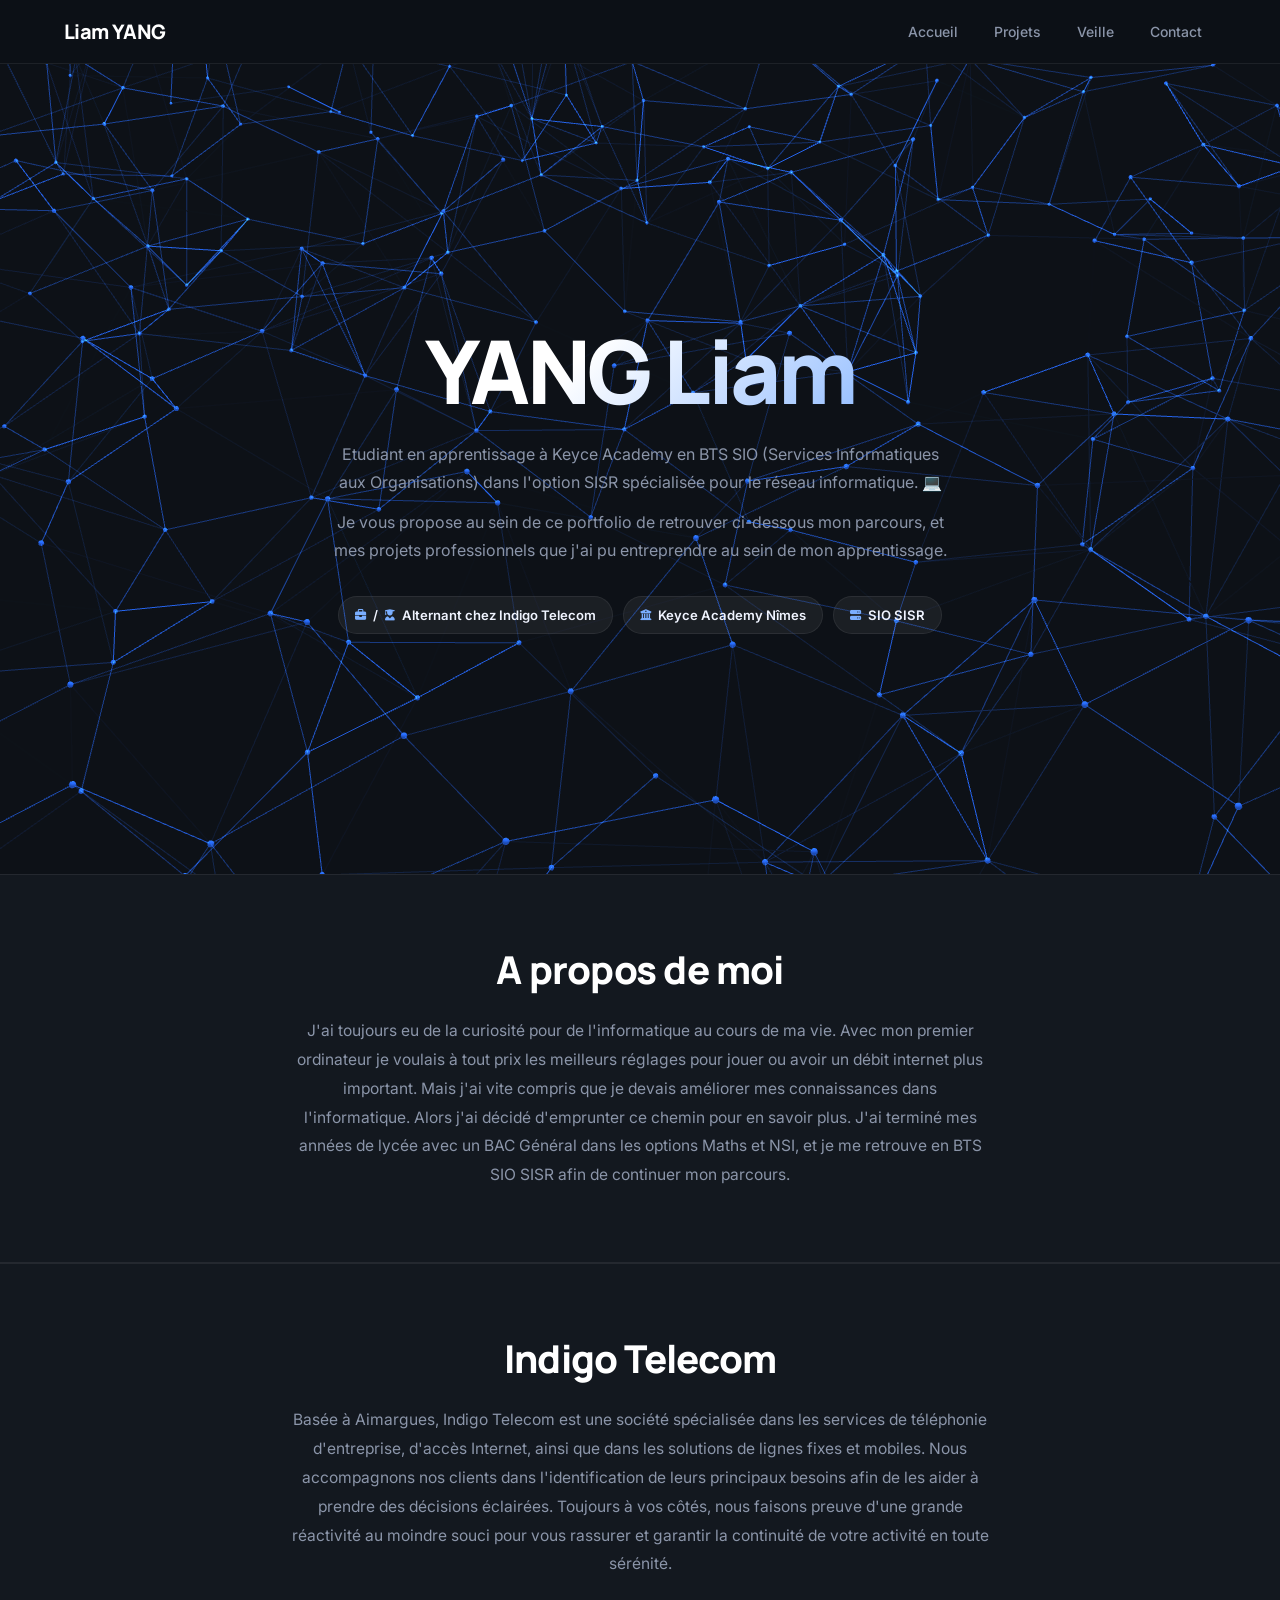
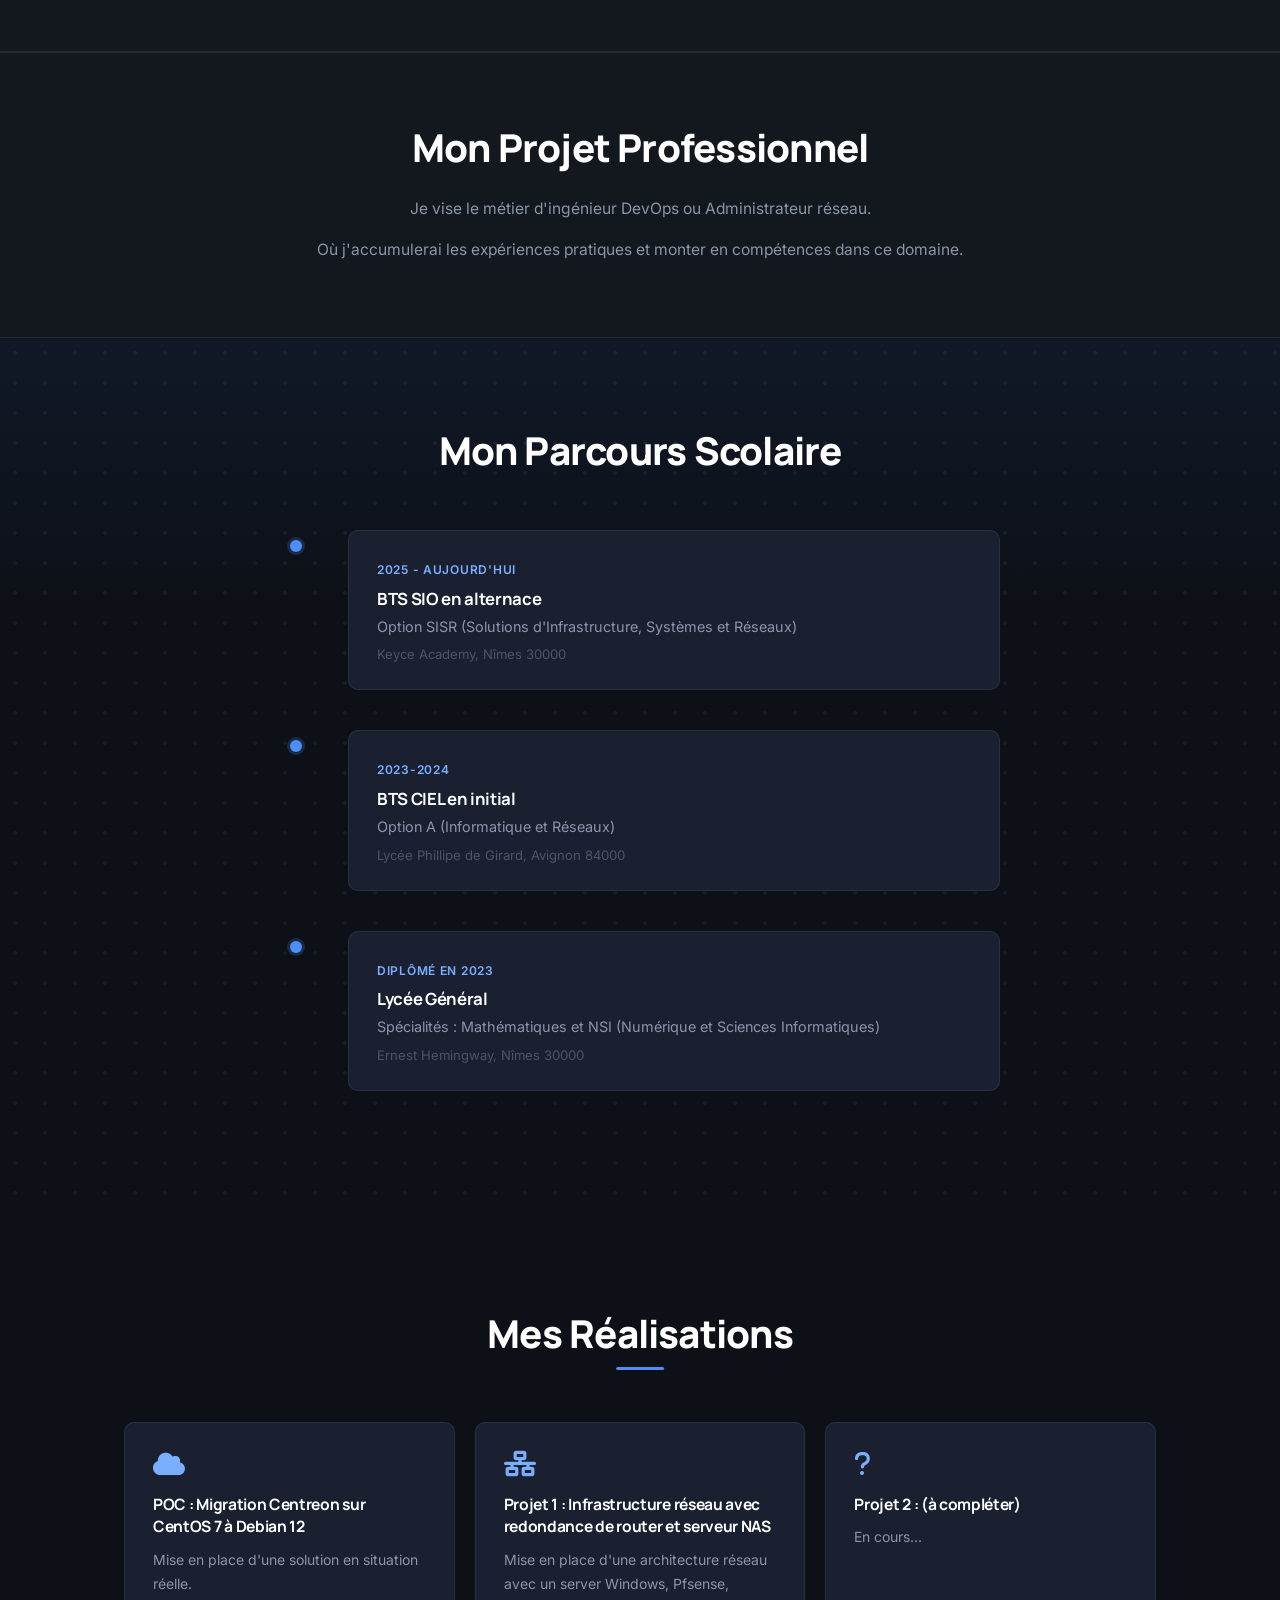
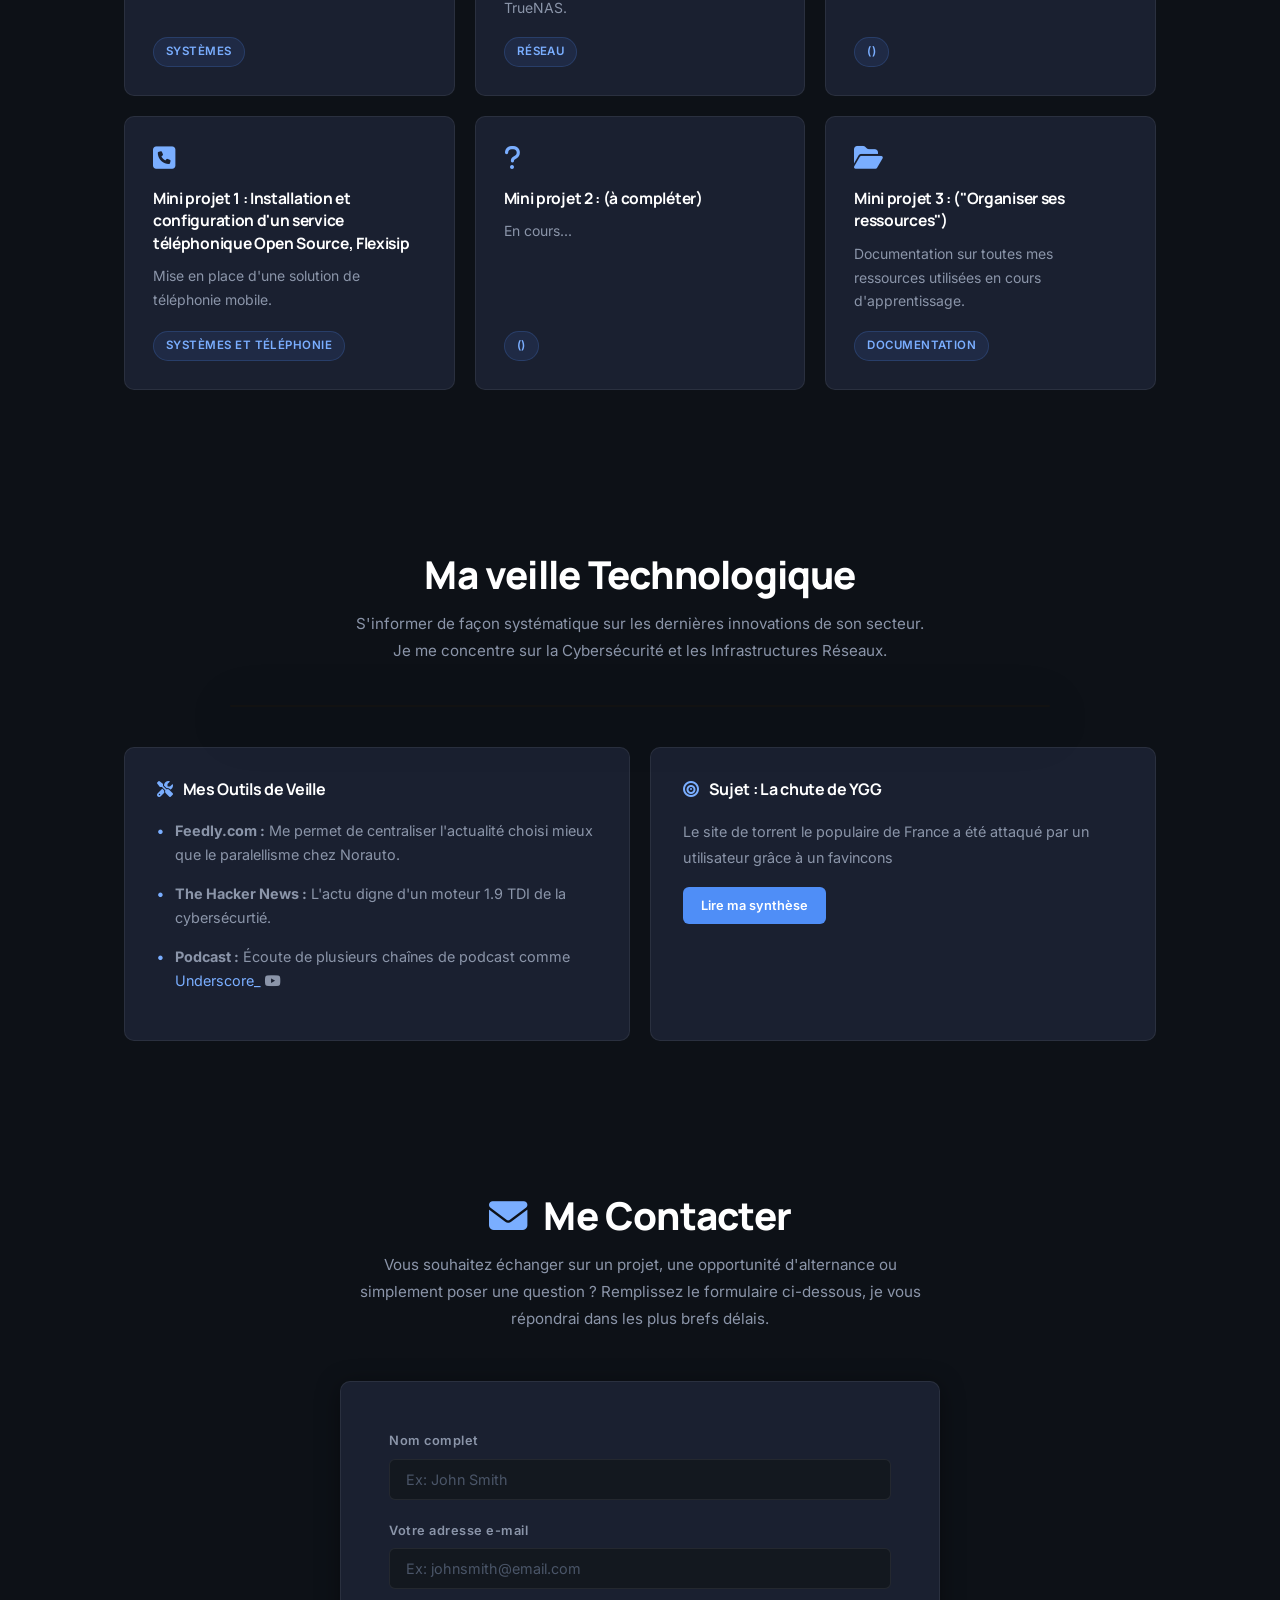
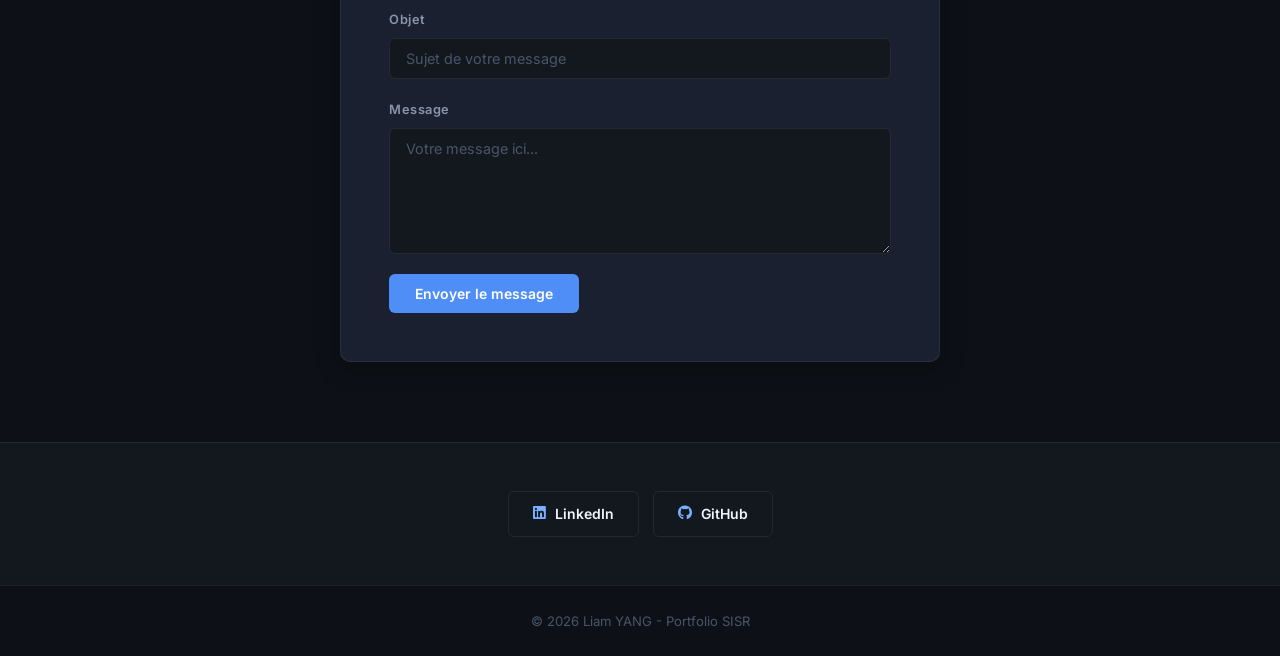
<file: index.html>
<!DOCTYPE html>
<html lang="fr">
<head>
    <meta charset="UTF-8">
    <meta name="viewport" content="width=device-width, initial-scale=1.0">
    <title>Portfolio YANG Liam | BTS SIO SISR</title>
    <link rel="icon" type="image/png" href="assets/favicon.png">
    <link rel="stylesheet" href="css/style.css">
    <link href="https://fonts.googleapis.com/css2?family=Fira+Code:wght@300;400;600;700&display=swap" rel="stylesheet">
    <link rel="stylesheet" href="https://cdnjs.cloudflare.com/ajax/libs/font-awesome/6.5.1/css/all.min.css">
</head>



<body>

    <header class="navbar">
        <div class="logo">Liam YANG</div>
        <nav>
            <ul>
                <li><a href="#accueil">Accueil</a></li>
                <li><a href="#projets">Projets</a></li>
                <li><a href="#veille">Veille</a></li>
                <li><a href="#contact">Contact</a></li>
            </ul>
        </nav>
    </header>

    <main id="accueil" class="hero-section">
        
        <div class="hero-content">
            <h1>YANG Liam</h1>
            <p class="intro-description">
                Etudiant en apprentissage à Keyce Academy en BTS SIO (Services Informatiques aux Organisations) 
                dans l'option SISR spécialisée pour le réseau informatique. <a href="https://media.makeameme.org/created/un-problme-informatique.jpg" target="_blank" style="text-decoration: none; color: inherit;">💻</a>
            </p>
            <p class="intro-description">
                Je vous propose au sein de ce portfolio de retrouver ci-dessous mon parcours, 
                et mes projets professionnels que j'ai pu entreprendre au sein de mon apprentissage.
            </p>
            <div class="info-badges">
                <a class="cta-button-badge" href="https://www.indigotelecom.fr">
                    <i class="fas fa-briefcase"></i>/<i class="fa-solid fa-user-graduate"></i>
                    Alternant chez Indigo Telecom
                </a>
                <a class="cta-button-badge" href="https://keyce-academy.fr/campus-nimes/">
                    <i class="fas fa-university"></i> 
                    Keyce Academy Nîmes
                </a>
                <a class="cta-button-badge" href="https://www.onisep.fr/ressources/univers-formation/formations/post-bac/bts-services-informatiques-aux-organisations-option-a-solutions-d-infrastructure-systemes-et-reseaux">
                    <i class="fas fa-server"></i> 
                    SIO SISR
                </a>       
        </div>
    </main>

    <section id="projet-pro" class="project-pro-section">
        <h2>A propos de moi</h2>
        <div class="pro-content">
            <p>
                J'ai toujours eu de la curiosité pour de l'informatique au cours de ma vie. Avec mon premier ordinateur je voulais à tout prix
                les meilleurs réglages pour jouer ou avoir un débit internet plus important.
                Mais j'ai vite compris que je devais améliorer mes connaissances dans l'informatique.
                Alors j'ai décidé d'emprunter ce chemin pour en savoir plus.
                J'ai terminé mes années de lycée avec un BAC Général dans les options Maths et NSI, et 
                je me retrouve en BTS SIO SISR afin de continuer mon parcours.
            </p>
        </div>
    </section>

    <section id="projet-pro" class="project-pro-section">
        <h2>Indigo Telecom</h2>
        <div class="pro-content">
            <p>
                Basée à Aimargues, Indigo Telecom est une société spécialisée dans les services de téléphonie d'entreprise, 
                d'accès Internet, ainsi que dans les solutions de lignes fixes et mobiles. Nous accompagnons nos clients dans 
                l'identification de leurs principaux besoins afin de les aider à prendre des décisions éclairées. 
                Toujours à vos côtés, nous faisons preuve d'une grande réactivité au moindre souci pour vous rassurer et 
                garantir la continuité de votre activité en toute sérénité.
            </p>
        </div>
    </section>

    <section id="projet-pro" class="project-pro-section">
        <h2>Mon Projet Professionnel</h2>
        <div class="pro-content">
            <p>
                Je vise le métier d'ingénieur DevOps ou Administrateur réseau.
            </p>
            <p>
                Où j'accumulerai les expériences pratiques et monter en compétences dans ce domaine.
            </p>
        </div>
    </section>
    <section id="parcours-scolaire" class="timeline-section">
        <h2>Mon Parcours Scolaire</h2>
        
        <div class="timeline">
            
            <div class="timeline-item">
                <div class="timeline-dot"></div>
                <div class="timeline-content">
                    <span class="timeline-date">2025 - Aujourd'hui</span>
                    <h3>BTS SIO en alternace</h3>
                    <p>Option SISR (Solutions d'Infrastructure, Systèmes et Réseaux)</p>
                    <p class="location">Keyce Academy, Nîmes 30000</p>
                </div>
            </div>

            <div class="timeline-item">
                <div class="timeline-dot"></div>
                <div class="timeline-content">
                    <span class="timeline-date">2023-2024</span>
                    <h3>BTS CIEL en initial</h3>
                    <p>Option A (Informatique et Réseaux)</p>
                    <p class="location">Lycée Phillipe de Girard, Avignon 84000</p>
                </div>
            </div>

            <div class="timeline-item">
                <div class="timeline-dot"></div>
                <div class="timeline-content">
                    <span class="timeline-date">Diplômé en 2023</span>
                    <h3>Lycée Général</h3>
                    <p>Spécialités : Mathématiques et NSI (Numérique et Sciences Informatiques)</p>
                    <p class="location">Ernest Hemingway, Nîmes 30000</p>
                </div>
            </div>

        </div>
    </section>

    <section id="projets" class="page-content container">
        <h2 class="section-title">Mes Réalisations</h2>
        <div class="projects-grid">
            <section class="projects-grid">
            
            <a href="pages/projet1.html" class="project-card">
                <i class="fas fa-cloud"></i>
                <h3>POC : Migration Centreon sur CentOS 7 à Debian 12</h3>
                <p>Mise en place d'une solution en situation réelle.</p>
                <span class="tag">Systèmes</span>
            </a>

            <a href="pages/projet2.html" class="project-card">
                <i class="fas fa-network-wired"></i>
                <h3>Projet 1 : Infrastructure réseau avec redondance de router et serveur NAS</h3>
                <p>Mise en place d'une architecture réseau avec un server Windows, 
                    Pfsense, TrueNAS.
                </p>
                <span class="tag">Réseau</span>
            </a>

            <a href="[Lien vers la doc du Projet 3]" class="project-card">
                <i class="fa-solid fa-question"></i>
                <h3>Projet 2 : (à compléter)</h3>
                <p>En cours...</p>
                <span class="tag">()</span>
            </a>

            <a href="pages/mini-projet1.html" class="project-card">
                <i class="fa-solid fa-square-phone"></i>
                <h3>Mini projet 1 : Installation et configuration d'un service téléphonique Open Source, Flexisip</h3>
                <p>Mise en place d'une solution de téléphonie mobile.</p>
                <span class="tag">Systèmes et téléphonie</span>
            </a>

            <a href="[Lien vers la doc du Projet 5]" class="project-card">
                <i class="fa-solid fa-question"></i>
                <h3>Mini projet 2 : (à compléter)</h3>
                <p>En cours...</p>
                <span class="tag">()</span>
            </a>

            <a href="pages/mes-doc.html" class="project-card">
                <i class="fa-solid fa-folder-open"></i>
                <h3>Mini projet 3 : ("Organiser ses ressources")</h3>
                <p>Documentation sur toutes mes ressources utilisées en cours d'apprentissage.</p>
                <span class="tag">Documentation</span>
            </a>

        </section>
        </div>
    </section>


    <section id="veille" class="intro-section">
            <h2>Ma veille Technologique</h2>
            <p class="section-description">
                S'informer de façon systématique sur les dernières innovations de son secteur. 
                Je me concentre sur la Cybersécurité et les Infrastructures Réseaux.
            </p>
            
            <div class="carousel-container">
                    <div id="carousel-slider" class="carousel-slider">
                        <p style="text-align: center; width: 100%;">Chargement des actualités...</p>
                    </div>
                
                <button class="carousel-prev" onclick="moveSlide(-1)">&#10094;</button>
                <button class="carousel-next" onclick="moveSlide(1)">&#10095;</button>
            </div>
    </section>

    <script src="script/veille.js"></script>

    <section class="veille-grid">
            <div class="veille-card tools">
                <h3><i class="fas fa-tools"></i> Mes Outils de Veille</h3>
                <ul>
                    <li><strong>Feedly.com :</strong> Me permet de centraliser l'actualité choisi mieux que le paralellisme chez Norauto.</li>
                    
                    <li><strong>The Hacker News :</strong> L'actu digne d'un moteur 1.9 TDI de la cybersécurtié.</li>
                    <li><strong>Podcast :</strong> Écoute de plusieurs chaînes de podcast comme <a href="https://www.youtube.com/@Underscore_">Underscore_</a> 
                        <i class="fab fa-youtube"></i></li>
                </ul>
            </div>

            <div class="veille-card topic">
                <h3><i class="fas fa-bullseye"></i> Sujet : La chute de YGG</h3>
                <p>Le site de torrent le populaire de France a été attaqué par un utilisateur grâce à un favincons</p>
                <a href="./assets/veille-ygg.docx" class="cta-button small">Lire ma synthèse</a>
            </div>
        </section>

    <section id ="contact" class="intro-section">
            <h2><i class="fa-solid fa-envelope"></i> Me Contacter</h2>
            <p class="section-description">
                Vous souhaitez échanger sur un projet, une opportunité d'alternance ou simplement poser une question ? 
                Remplissez le formulaire ci-dessous, je vous répondrai dans les plus brefs délais.
            </p>
    </section>

    <section class="contact-container">
        <form action="https://formspree.io/f/mkobrbgo" method="POST" class="contact-form">
            <div class="form-group">
                <label for="name">Nom complet</label>
                <input type="text" id="name" name="name" placeholder="Ex: John Smith" required>
            </div>

            <div class="form-group">
                <label for="email">Votre adresse e-mail</label>
                <input type="email" id="email" name="_replyto" placeholder="Ex: johnsmith@email.com" required>
            </div>

            <div class="form-group">
                <label for="subject">Objet</label>
                <input type="text" id="subject" name="subject" placeholder="Sujet de votre message">
            </div>

            <div class="form-group">
                <label for="message">Message</label>
                <textarea id="message" name="message" rows="6" placeholder="Votre message ici..." required></textarea>
            </div>

            <input type="text" name="_gotcha" style="display:none">

            <button type="submit" class="cta-button">Envoyer le message</button>
        </form>
    </section>

    <section id="quick-contact" class="contact-strip">
        
        <div class="contact-links">
            <a href="https://www.linkedin.com/in/liam-yang-15936730b/" target="_blank" class="contact-link social-link">
                <i class="fab fa-linkedin"></i> LinkedIn
            </a>
            <a href="https://github.com/ly-for-sleep" target="_blank" class="contact-link social-link">
                <i class="fab fa-github"></i> GitHub
            </a>
        </div>
    </section>

    <footer class="footer">
        <p>&copy; 2026 Liam YANG - Portfolio SISR</p>
    </footer>


    <script src="script/three.r134.min.js"></script>
    <script src="script/vanta.net.min.js"></script>
    <script src="script/hero-section-anim.js"></script>

</body>
<div id="loader">
    <div class="loader-text">Welcome</div>
</div>
<script src="script/loading.js"></script>
</html>
</file>
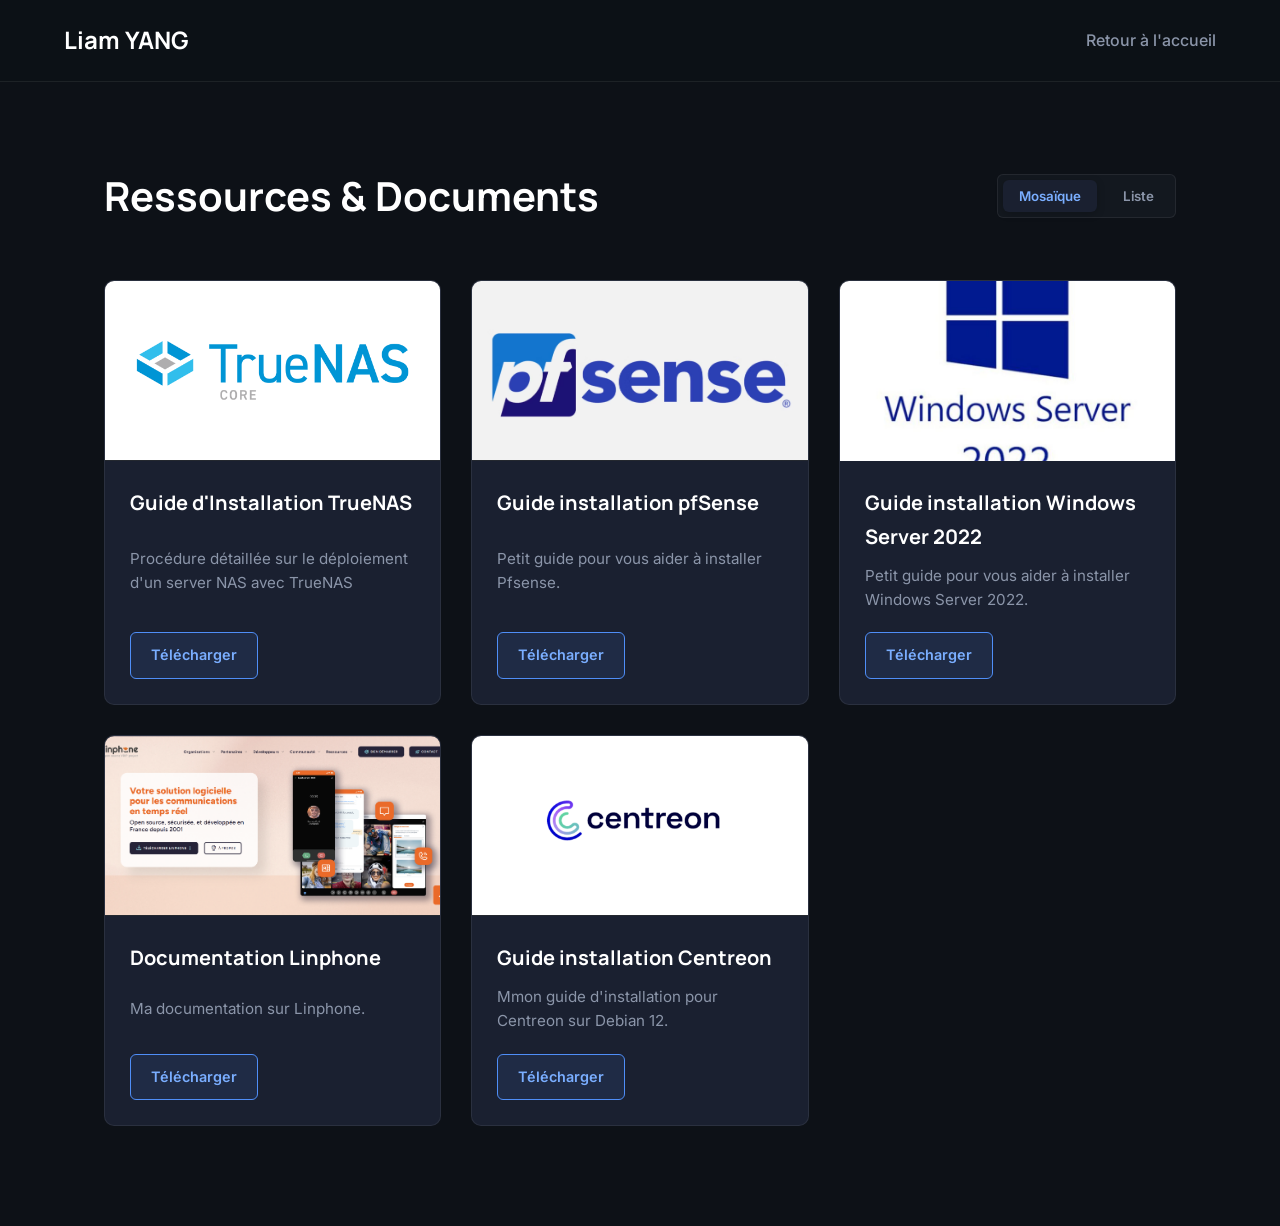
<file: pages/mes-doc.html>
<!DOCTYPE html>
<html lang="fr">
<head>
    <meta charset="UTF-8">
    <meta name="viewport" content="width=device-width, initial-scale=1.0">
    <title>Mes Documents | Liam YANG</title>
    <link rel="stylesheet" href="../css/mes-doc.css">
</head>
<body>
    <header class="navbar">
        <div class="logo">Liam YANG</div>
        <nav>
            <ul>
                <li><a href="../index.html">Retour à l'accueil</a></li>
            </ul>
        </nav>
    </header>

    <main class="docs-section">
        <div class="docs-header">
            <h1>Ressources & Documents</h1>
            <div class="view-toggle">
                <button id="btn-grid" class="active">Mosaïque</button>
                <button id="btn-list">Liste</button>
            </div>
        </div>

       
        <div id="docs-container" class="docs-container grid-view">

            <article class="doc-card">
                <div class="doc-image" style="background-image: url('../assets/truenas_core_logo_1200_628.png');">
                    <span></span>
                </div>
                <div class="doc-content">
                    <h3 class="doc-title">Guide d'Installation TrueNAS</h3>
                    <p class="doc-desc">Procédure détaillée sur le déploiement d'un server NAS avec TrueNAS</p>
                    <a href="../assets/doc-nas.docx" class="btn-download" download>Télécharger</a>
                </div>
            </article>

            
            <article class="doc-card">
                <div class="doc-image" style="background-image: url('../assets/pfsense-logo.jpg');">
                    <span></span>
                </div>
                <div class="doc-content">
                    <h3 class="doc-title">Guide installation pfSense</h3>
                    <p class="doc-desc">Petit guide pour vous aider à installer Pfsense.</p>
                    <a href="../assets/installation-pfsense.odt" class="btn-download" download>Télécharger</a>
                </div>
            </article>

            <article class="doc-card">
                <div class="doc-image" style="background-image: url('../assets/win-server-2022-730x500.jpg');">
                    <span></span>
                </div>
                <div class="doc-content">
                    <h3 class="doc-title">Guide installation Windows Server 2022</h3>
                    <p class="doc-desc">Petit guide pour vous aider à installer Windows Server 2022.</p>
                    <a href="../assets/doc-win-server-2022.docx" class="btn-download" download>Télécharger</a>
                </div>
            </article>

            <article class="doc-card">
                <div class="doc-image" style="background-image: url('../assets/linphone_img.png');">
                    <span></span>
                </div>
                <div class="doc-content">
                    <h3 class="doc-title">Documentation Linphone</h3>
                    <p class="doc-desc">Ma documentation sur Linphone.</p>
                    <a href="../assets/doc-linphone.pdf" class="btn-download" download>Télécharger</a>
                </div>
            </article>

            <article class="doc-card">
                <div class="doc-image" style="background-image: url('../assets/logo-centreon.png');">
                    <span></span>
                </div>
                <div class="doc-content">
                    <h3 class="doc-title">Guide installation Centreon</h3>
                    <p class="doc-desc">Mmon guide d'installation pour Centreon sur Debian 12.</p>
                    <a href="../assets/guide-installation-centreon-deb12.odt" class="btn-download" download>Télécharger</a>
                </div>
            </article>

        </div>
    </main>

    <script src="../script/mes-doc.js"></script>
        
    
</body>
</html>
</file>
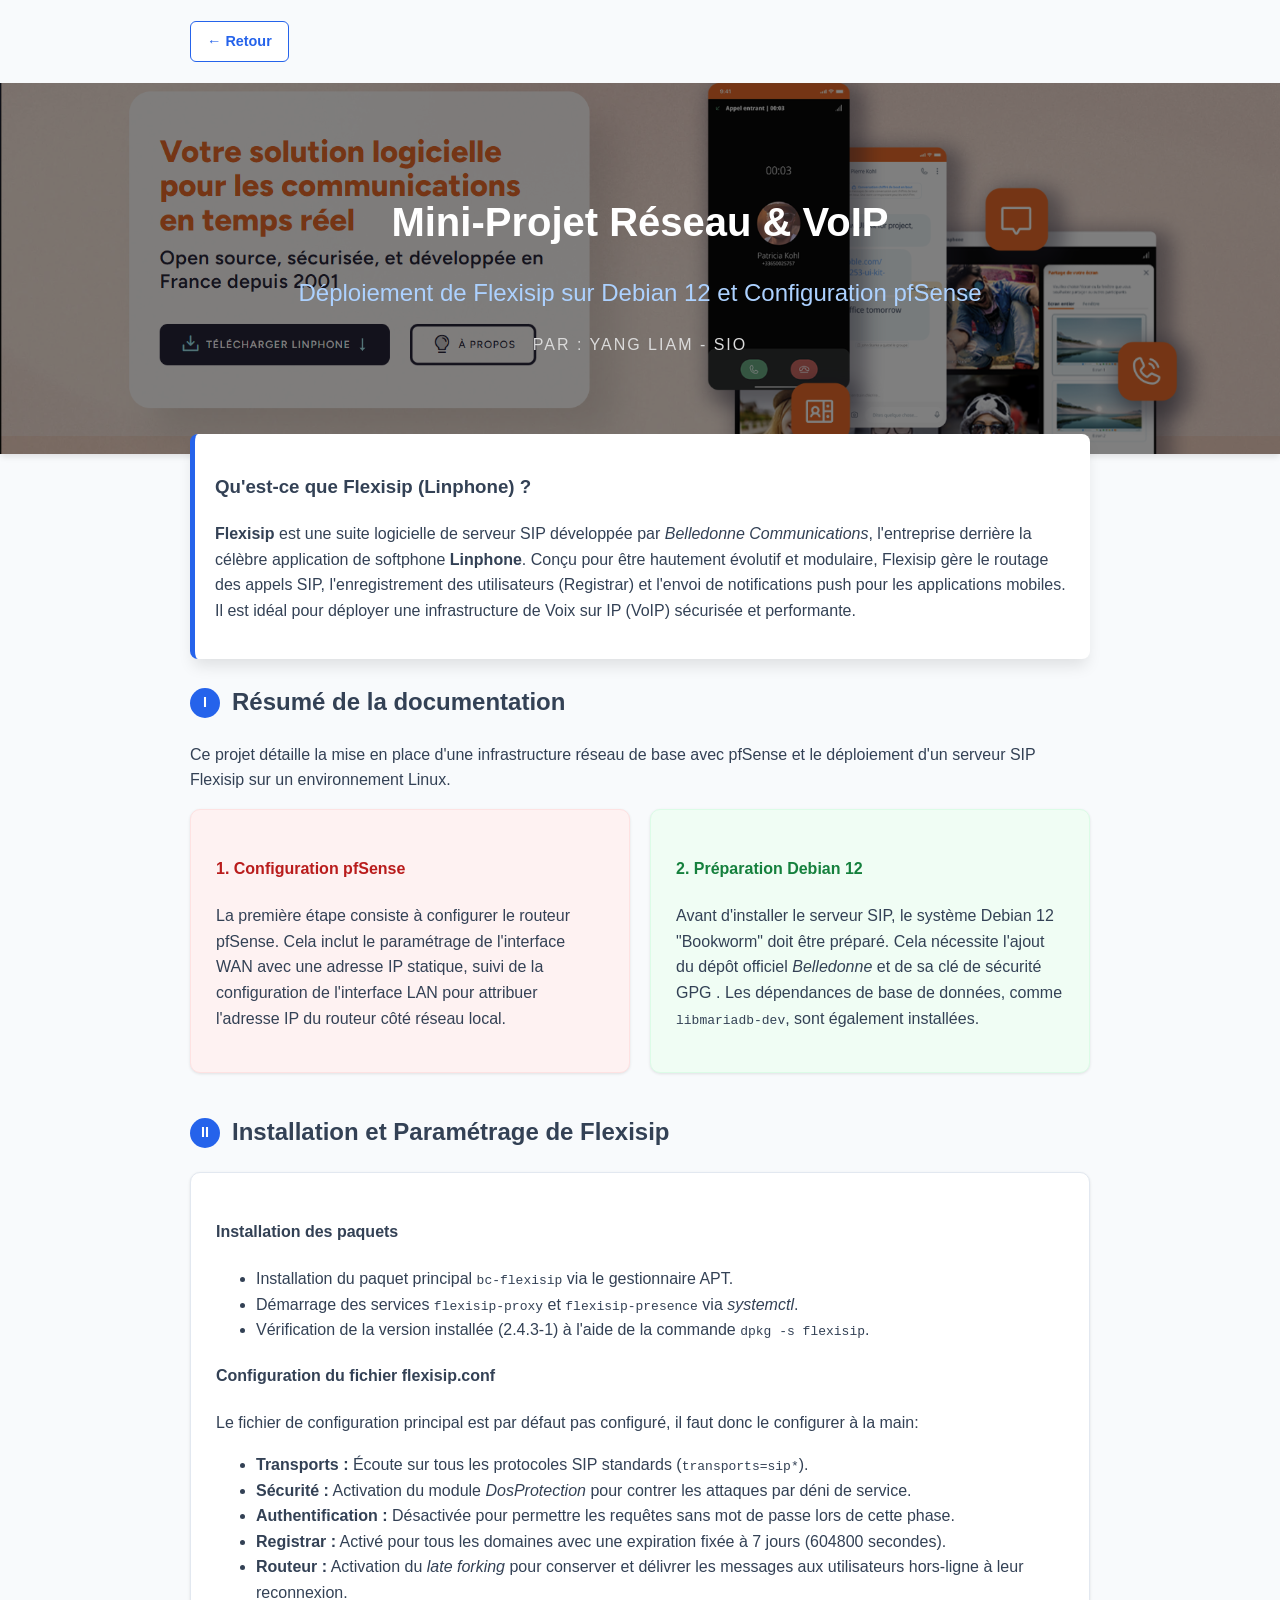
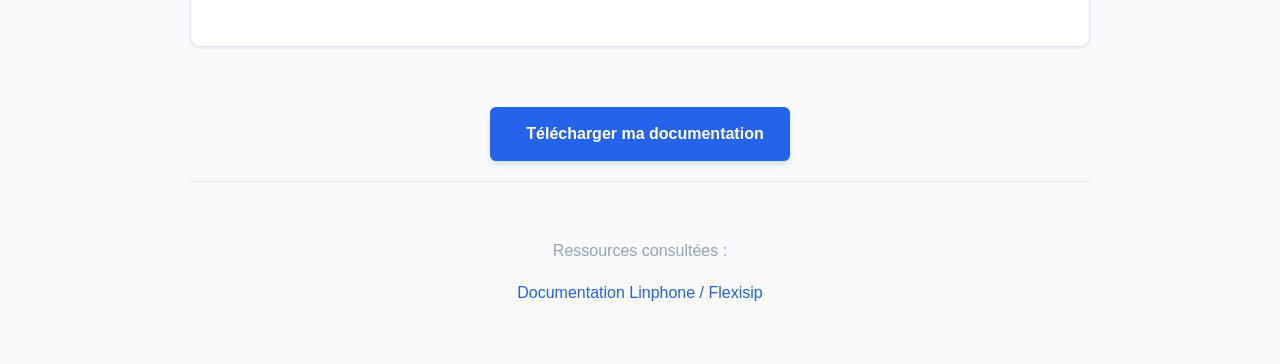
<file: pages/mini-projet1.html>
<!DOCTYPE html>
<html lang="fr">
<head>
    <meta charset="UTF-8">
    <meta name="viewport" content="width=device-width, initial-scale=1.0">
    <title>Déploiement Flexisip et pfSense | YANG Liam</title>
     <link rel="icon" type="image/png" href="../assets/favicon.png">
    <link rel="stylesheet" href="../css/mini-projet1.css">
</head>
<body>
    <nav class="top-nav">
        <div class="container">
            <a href="../index.html" class="btn-back">← Retour</a>
        </div>
    </nav>
    <header class="hero">
        <div class="container">
            <h1>Mini-Projet Réseau & VoIP</h1>
            <h2 class="subtitle">Déploiement de Flexisip sur Debian 12 et Configuration pfSense</h2>
            <p class="author">Par : YANG Liam - SIO</p>
        </div>
    </header>

    <main class="container">

        <section class="intro-box">
            <h3>Qu'est-ce que Flexisip (Linphone) ?</h3>
            <p><strong>Flexisip</strong> est une suite logicielle de serveur SIP développée par 
                <em>Belledonne Communications</em>, l'entreprise derrière la célèbre application de softphone 
                <strong>Linphone</strong>. Conçu pour être hautement évolutif et modulaire, 
                Flexisip gère le routage des appels SIP, l'enregistrement des utilisateurs (Registrar) et 
                l'envoi de notifications push pour les applications mobiles. Il est idéal pour déployer une infrastructure 
                de Voix sur IP (VoIP) sécurisée et performante.</p>
        </section>

        <section class="section">
            <h3 class="section-title"><span>I</span> Résumé de la documentation</h3>
            <p>Ce projet détaille la mise en place d'une infrastructure réseau de base avec pfSense et 
                le déploiement d'un serveur SIP Flexisip sur un environnement Linux.</p>
            
            <div class="grid">
                <div class="card card-danger">
                    <h4>1. Configuration pfSense</h4>
                    <p>La première étape consiste à configurer le routeur pfSense. Cela inclut le paramétrage de l'interface WAN 
                        avec une adresse IP statique, suivi de la configuration de l'interface LAN pour attribuer 
                        l'adresse IP du routeur côté réseau local.</p>
                </div>
                
                <div class="card card-success">
                    <h4>2. Préparation Debian 12</h4>
                    <p>Avant d'installer le serveur SIP, le système Debian 12 "Bookworm" doit être préparé. 
                        Cela nécessite l'ajout du dépôt officiel <em>Belledonne</em> et de sa clé de sécurité GPG
                        . Les dépendances de base de données, comme <code>libmariadb-dev</code>, sont également installées.</p>
                </div>
            </div>
        </section>

        <section class="section">
            <h3 class="section-title"><span>II</span> Installation et Paramétrage de Flexisip</h3>
            <div class="card">
                <h4>Installation des paquets</h4>
                <ul>
                    <li>Installation du paquet principal <code>bc-flexisip</code> via le gestionnaire APT.</li>
                    <li>Démarrage des services <code>flexisip-proxy</code> et <code>flexisip-presence</code> via <em>systemctl</em>.</li>
                    <li>Vérification de la version installée (2.4.3-1) à l'aide de la commande <code>dpkg -s flexisip</code>.</li>
                </ul>
                
                <h4 style="margin-top: 20px;">Configuration du fichier flexisip.conf</h4>
                <p>Le fichier de configuration principal est par défaut pas configuré, il faut donc le configurer à la main:</p>
                <ul>
                    <li><strong>Transports :</strong> Écoute sur tous les protocoles SIP standards (<code>transports=sip*</code>).</li>
                    <li><strong>Sécurité :</strong> Activation du module <em>DosProtection</em> pour contrer les attaques par déni de service.</li>
                    <li><strong>Authentification :</strong> Désactivée pour permettre les requêtes sans mot de passe lors de cette phase.</li>
                    <li><strong>Registrar :</strong> Activé pour tous les domaines avec une expiration fixée à 7 jours (604800 secondes).</li>
                    <li><strong>Routeur :</strong> Activation du <em>late forking</em> pour conserver et délivrer les messages aux 
                        utilisateurs hors-ligne à leur reconnexion.</li>
                </ul>
            </div>
        </section>
    
        <div class="button-group">
            <a href="../assets/doc-flexisip.odt" class="btn-download">
                <i class="fas fa-file-download"></i> Télécharger ma documentation
            </a>
            
        </div>

        <footer class="footer">
            <p>Ressources consultées :</p>
            <div class="links">
                <a href="https://wiki.linphone.org/xwiki/wiki/public/view/Flexisip/1.%20Installation/" target="_blank">Documentation Linphone / Flexisip</a>
            </div>
        </footer>

    </main>
</body>
</html>
</file>
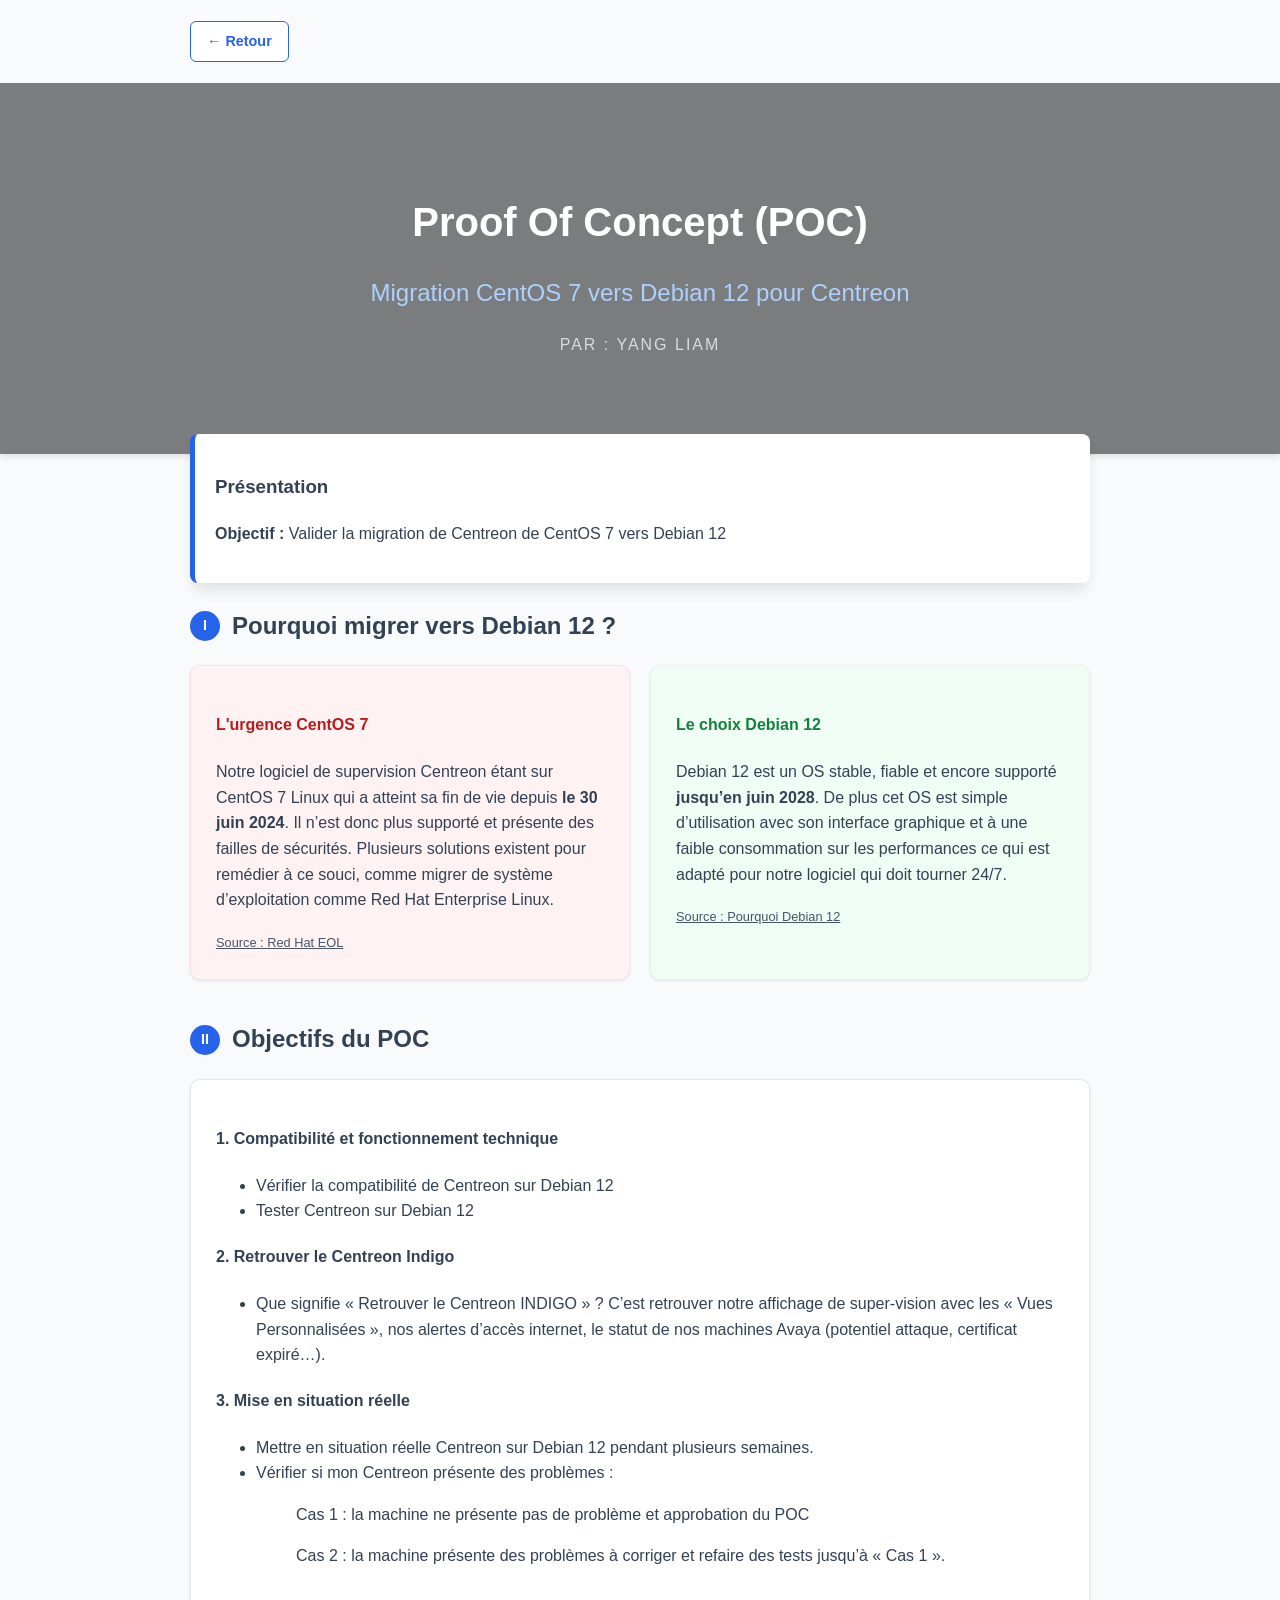
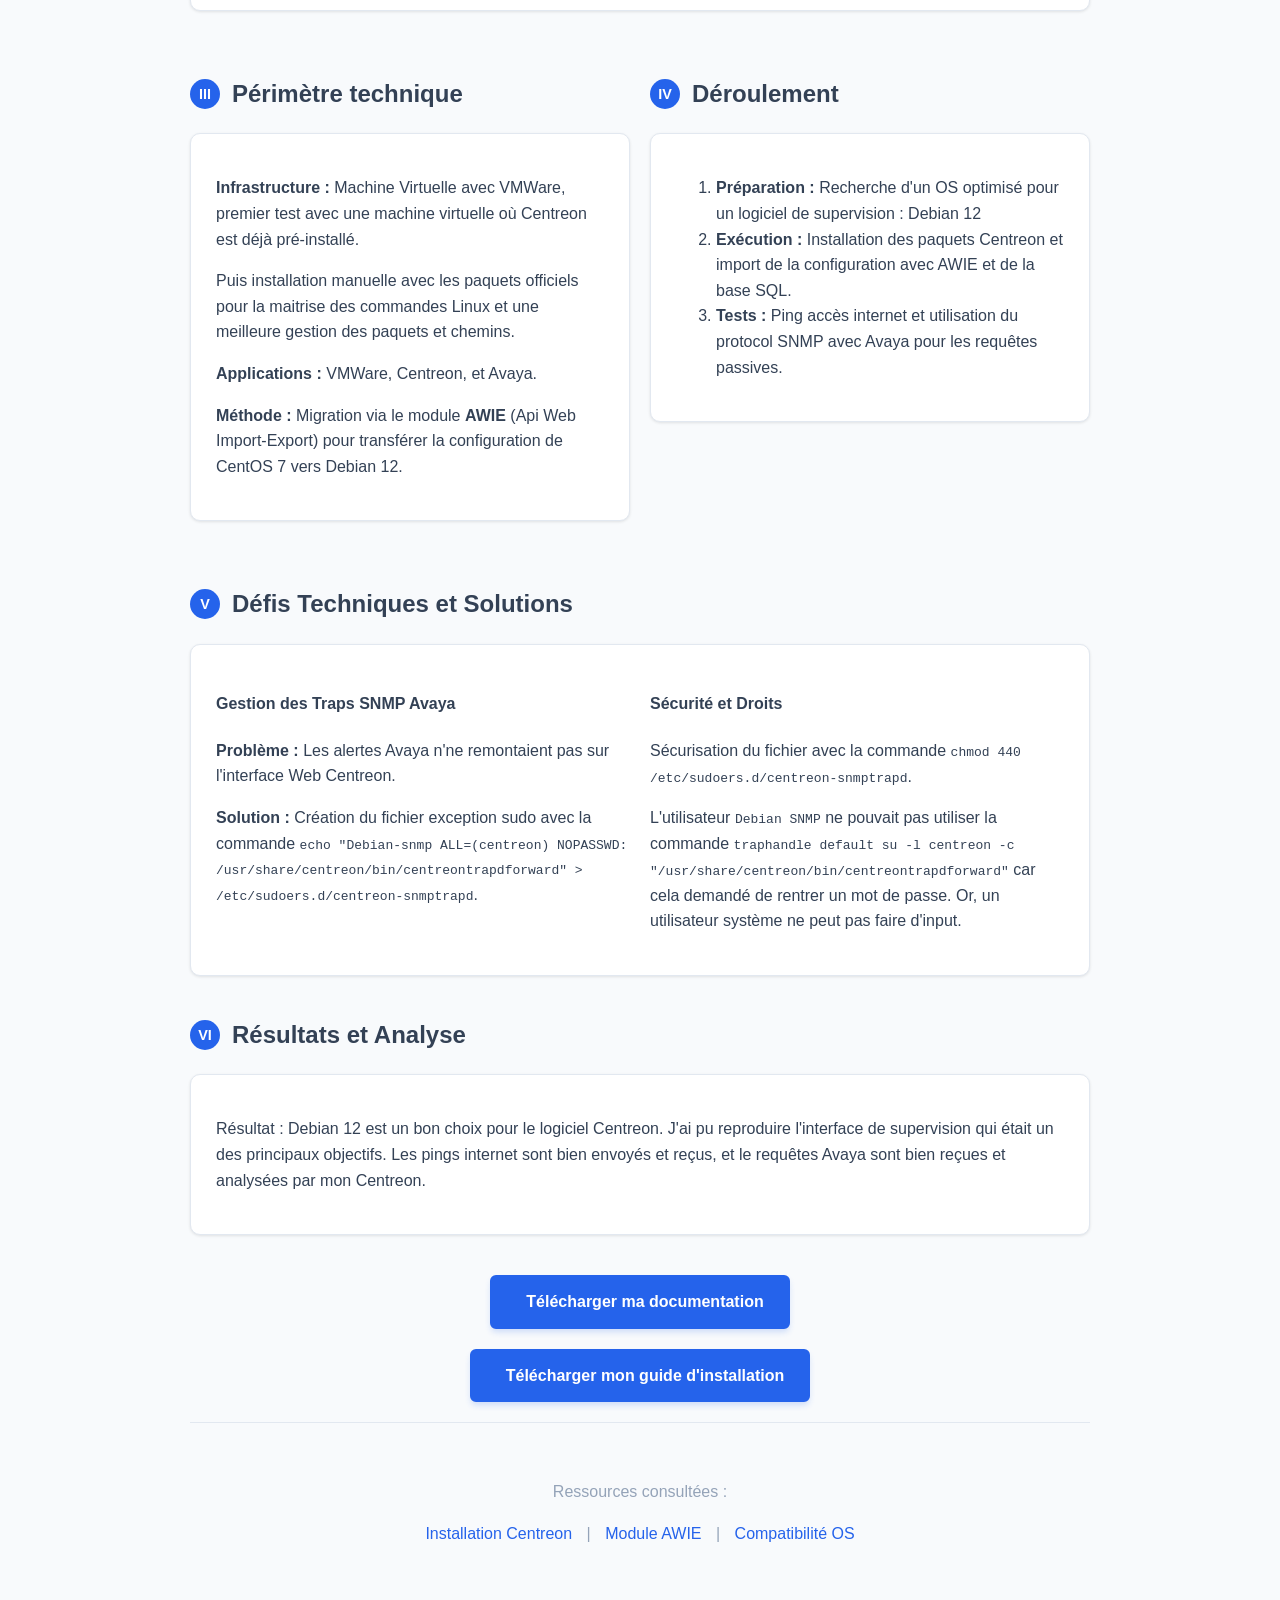
<file: pages/projet1.html>
<!DOCTYPE html>
<html lang="fr">
<head>
    <meta charset="UTF-8">
    <meta name="viewport" content="width=device-width, initial-scale=1.0">
    <title>POC Migration Centreon | YANG Liam</title>
     <link rel="icon" type="image/png" href="../assets/favicon.png">
    <link rel="stylesheet" href="../css/projet.css">
</head>
<body>
    <nav class="top-nav">
        <div class="container">
            <a href="../index.html" class="btn-back">← Retour</a>
        </div>
    </nav>
    <header class="hero">
        <div class="container">
            <h1>Proof Of Concept (POC)</h1>
            <h2 class="subtitle">Migration CentOS 7 vers Debian 12 pour Centreon</h2>
            <p class="author">Par : YANG Liam</p>
        </div>
    </header>

    <main class="container">

        <section class="intro-box">
            <h3>Présentation</h3>
            <p><strong>Objectif :</strong> Valider la migration de Centreon de CentOS 7 vers Debian 12</p>
        </section>

        <section class="section">
            <h3 class="section-title"><span>I</span> Pourquoi migrer vers Debian 12 ?</h3>
            <div class="grid">
                <div class="card card-danger">
                    <h4>L'urgence CentOS 7</h4>
                    <p>Notre logiciel de supervision Centreon étant sur CentOS 7 Linux qui a atteint sa fin de vie depuis <strong>le 30 juin 2024</strong>. 
                        Il n’est donc plus supporté et présente des failles de sécurités. 
                        Plusieurs solutions existent pour remédier à ce souci, 
                        comme migrer de système d’exploitation comme Red Hat Enterprise Linux.</p>
                    <a href="https://www.redhat.com/fr/topics/linux/centos-linux-eol" target="_blank" class="source-link">Source : Red Hat EOL</a>
                </div>
                <div class="card card-success">
                    <h4>Le choix Debian 12</h4>
                    <p>Debian 12 est un OS stable, fiable et encore supporté <strong>jusqu’en juin 2028</strong>. De plus cet OS est simple d’utilisation 
                        avec son interface graphique et à une faible consommation sur les performances ce qui est adapté pour notre logiciel 
                        qui doit tourner 24/7. </p>
                    <a href="https://www.debian.org/intro/why_debian.fr.html" target="_blank" class="source-link">Source : Pourquoi Debian 12</a>
                </div>
            </div>
        </section>

        <section class="section">
            <h3 class="section-title"><span>II</span> Objectifs du POC</h3>
            <div class="card">
                <h4>1. Compatibilité et fonctionnement technique</h4>
                <ul>
                    <li>Vérifier la compatibilité de Centreon sur Debian 12</li>
                    <li>Tester Centreon sur Debian 12</li>
                </ul>
                <h4 style="margin-top: 20px;">2. Retrouver le Centreon Indigo</h4>
                <ul>
                    <li>Que signifie « Retrouver le Centreon INDIGO » ? C’est retrouver notre affichage de super-vision avec les 
                    « Vues Personnalisées », nos alertes d’accès internet, le statut de nos machines Avaya 
                    (potentiel attaque, certificat expiré…).</li>
                </ul>
                
                <h4 style="margin-top: 20px;">3. Mise en situation réelle</h4>
                <ul>
                    <li>Mettre en situation réelle Centreon sur Debian 12 pendant plusieurs semaines.</li>
                    <li>Vérifier si mon Centreon présente des problèmes : </li>
                    <ul>
                        <p>Cas 1 : la machine ne présente pas de problème et approbation du POC</p>
                        <p>Cas 2 : la machine présente des problèmes à corriger et refaire des tests jusqu’à « Cas 1 ».</p>
                    </ul>
                </ul>
                
            </div>
        </section>

        <div class="grid">
            <section class="section">
                <h3 class="section-title"><span>III</span> Périmètre technique</h3>
                <div class="card">
                    <p><strong>Infrastructure :</strong> Machine Virtuelle avec VMWare, premier test avec une machine virtuelle où Centreon est déjà pré-installé.</p> 
                    <p>Puis installation manuelle avec les paquets officiels pour la maitrise des commandes Linux et une meilleure gestion des paquets et chemins.</p>
                    <p><strong>Applications :</strong> VMWare, Centreon, et Avaya.</p>
                    <p><strong>Méthode :</strong> Migration via le module <strong>AWIE</strong> (Api Web Import-Export) pour transférer la 
                        configuration de CentOS 7 vers Debian 12.</p>
                </div>
            </section>
            <section class="section">
                <h3 class="section-title"><span>IV</span> Déroulement</h3>
                <div class="card">
                    <ol>
                        <li><strong>Préparation :</strong> Recherche d'un OS optimisé pour un logiciel de supervision : Debian 12</li>
                        <li><strong>Exécution :</strong> Installation des paquets Centreon et import de la configuration avec AWIE et de la base SQL.</li>
                        <li><strong>Tests :</strong> Ping accès internet et utilisation du protocol SNMP avec Avaya pour les requêtes passives.</li>
                    </ol>
                </div>
            </section>
        </div>

        <section class="section">
            <h3 class="section-title"><span>V</span> Défis Techniques et Solutions</h3>
            <div class="card">
                <div class="grid">
                    <div>
                        <h4>Gestion des Traps SNMP Avaya</h4>
                        <p><strong>Problème :</strong> Les alertes Avaya n'ne remontaient pas sur l'interface Web Centreon.</p>
                        <p><strong>Solution :</strong> Création du fichier exception sudo avec la commande <code>echo "Debian-snmp ALL=(centreon) 
                            NOPASSWD: /usr/share/centreon/bin/centreontrapdforward" > /etc/sudoers.d/centreon-snmptrapd</code>.</p>
                         
                        
                    </div>
                    <div>
                        <h4>Sécurité et Droits</h4>
                        <p>Sécurisation du fichier avec la commande <code>chmod 440 /etc/sudoers.d/centreon-snmptrapd</code>.</p>
                        <p>L'utilisateur <code>Debian SNMP</code> ne pouvait pas utiliser la commande 
                            <code>traphandle default su -l centreon -c "/usr/share/centreon/bin/centreontrapdforward"</code> car cela demandé de rentrer un mot de passe. 
                            Or, un utilisateur système ne peut pas faire d'input.</p>
                    </div>
                    
                </div>
            </div>
        </section>

        <section class="section status-box">
            <h3 class="section-title"><span>VI</span> Résultats et Analyse</h3>
            <div class="card">
                <p>Résultat : Debian 12 est un bon choix pour le logiciel Centreon. J'ai pu reproduire l'interface de supervision qui était un des principaux
                    objectifs. Les pings internet sont bien envoyés et reçus, et le requêtes Avaya sont bien reçues et analysées par mon Centreon.
                </p>
                
            </div>
        </section>
    
    <div class="button-group">
        <a href="../assets/doc-centreon.odt" download="doc-centreon.odt" class="btn-download">
            <i class="fas fa-file-download"></i> Télécharger ma documentation
        </a>
        <a href="../assets/guide-installation-centreon-deb12.odt" download="guide-install-centreon.odt" class="btn-download">
            <i class="fas fa-file-download"></i> Télécharger mon guide d'installation
        </a>
    </div>

        <footer class="footer">
            <p>Ressources consultées :</p>
            <div class="links">
                <a href="https://docs.centreon.com/fr/docs/installation/installation-of-a-central-server/using-packages/">Installation Centreon</a> | 
                <a href="https://docs.centreon.com/fr/docs/monitoring/web-import-export/">Module AWIE</a> |
                <a href="https://docs.centreon.com/fr/docs/installation/compatibility/">Compatibilité OS</a>
            </div>
        </footer>

    </main>
</body>
</html>
</file>
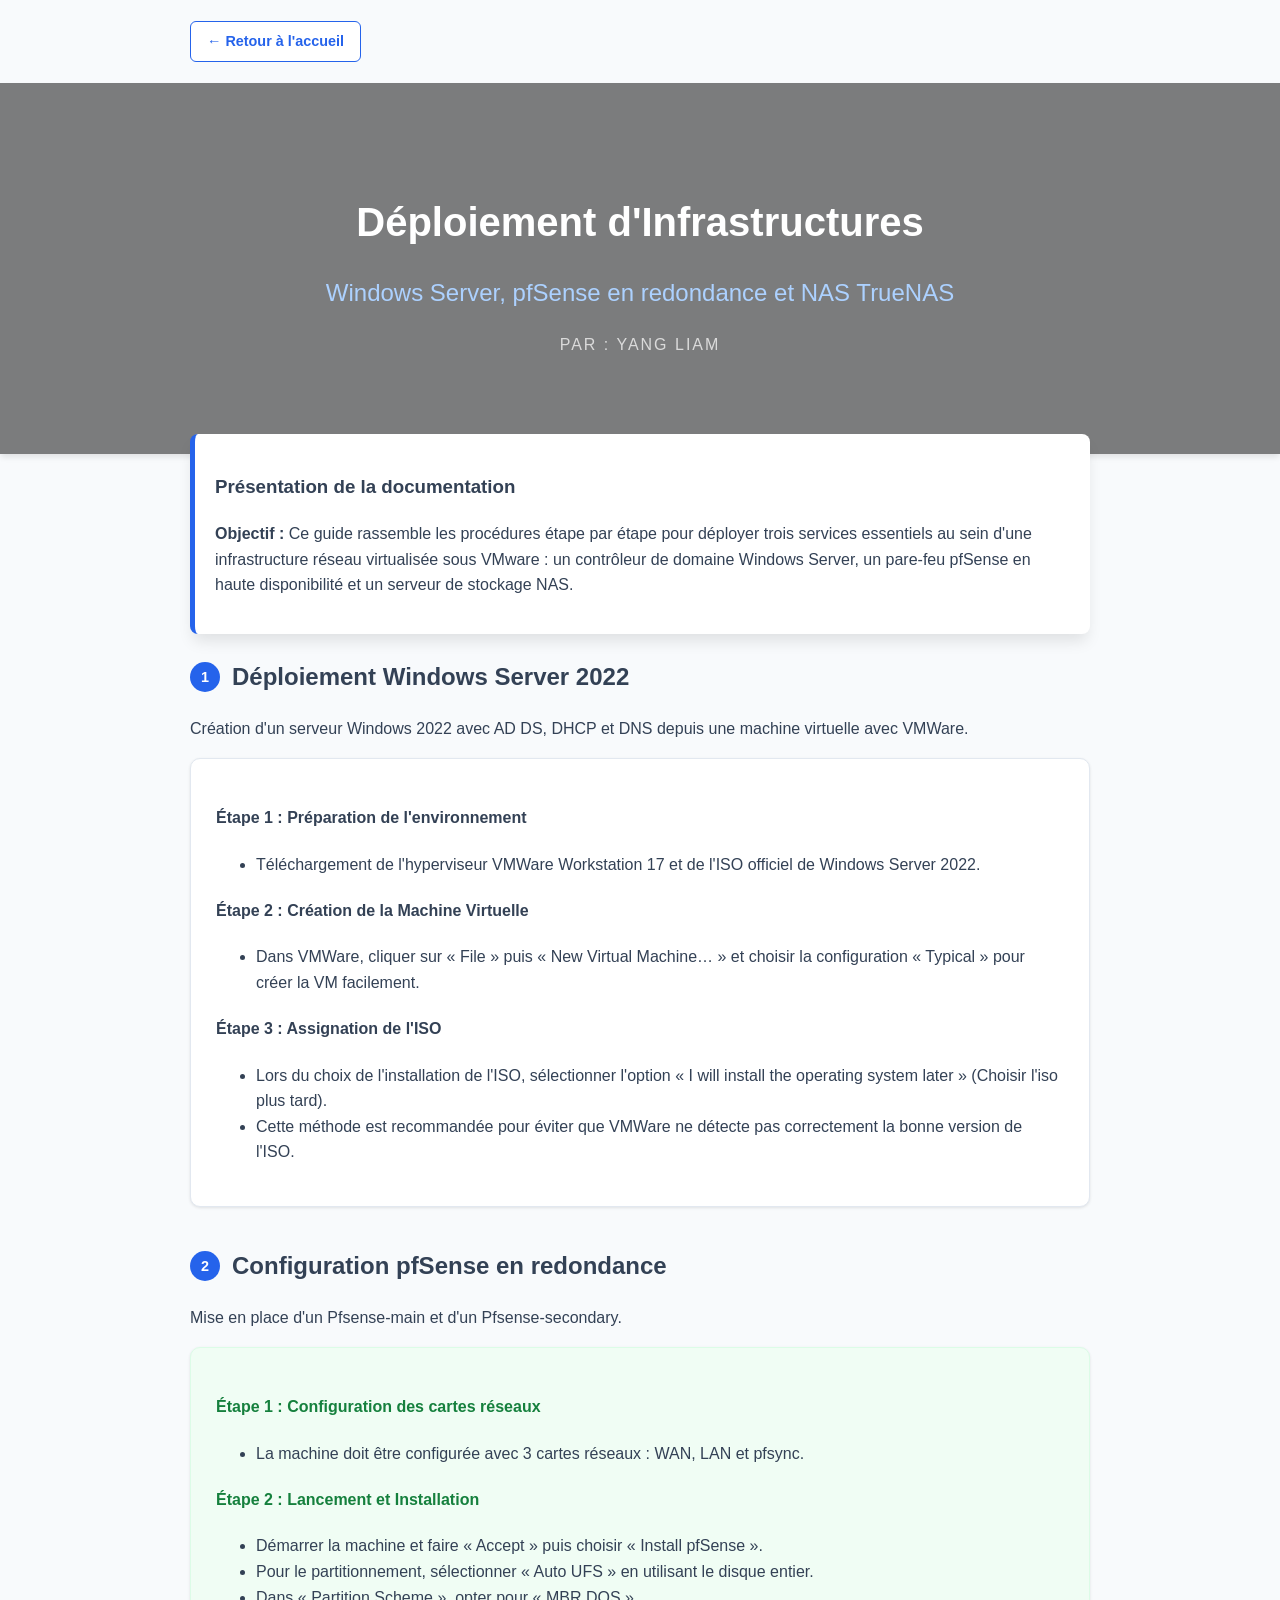
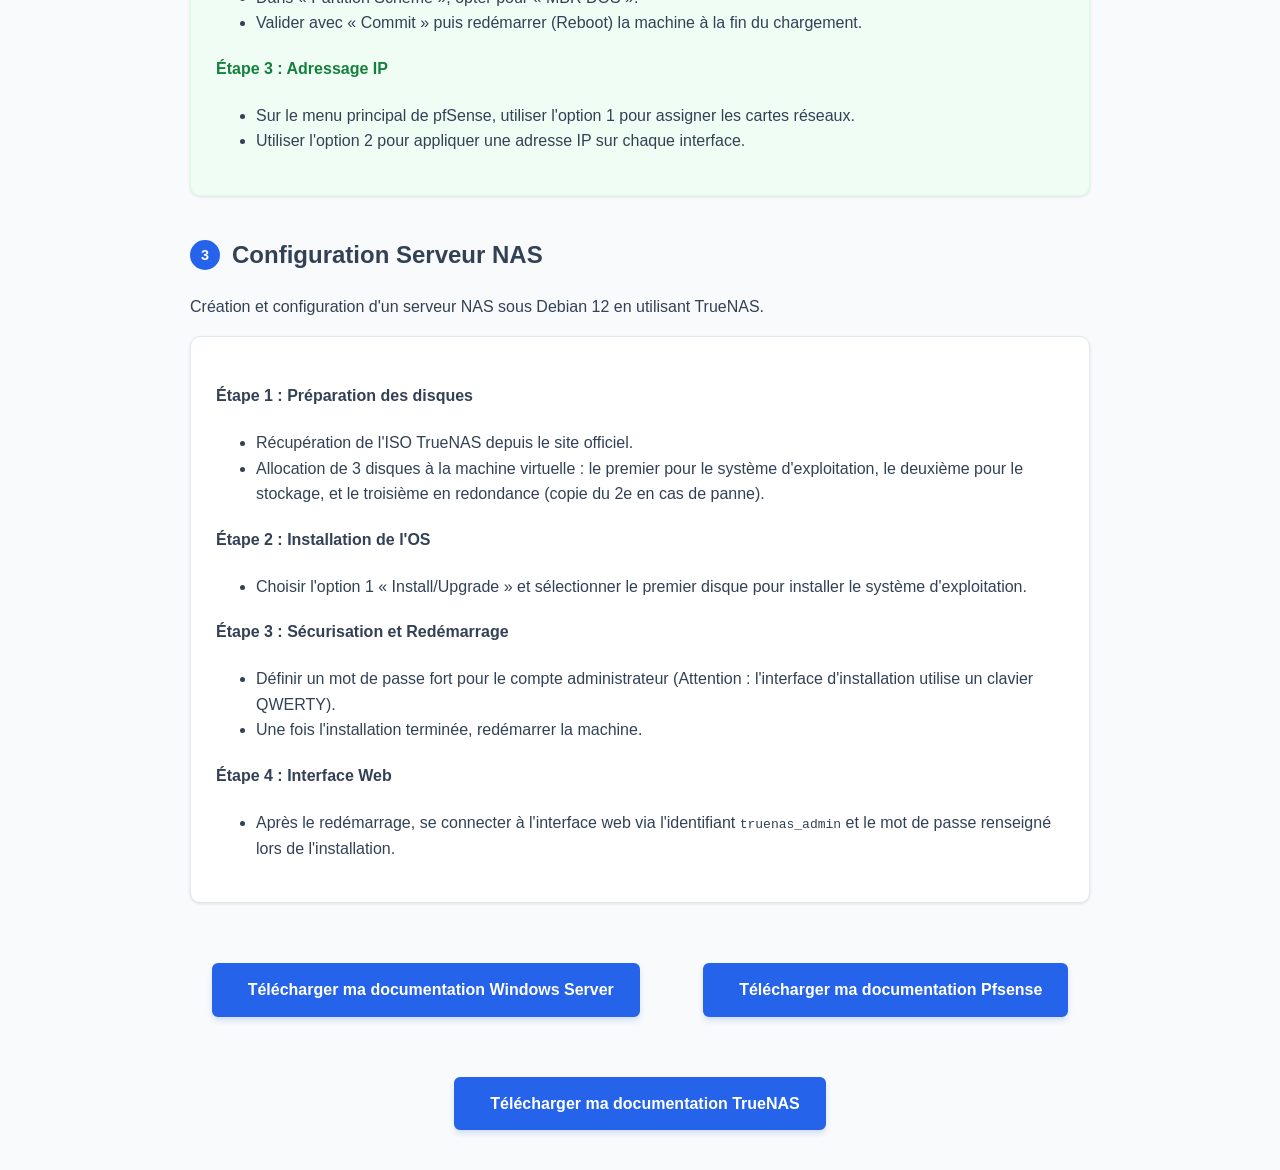
<file: pages/projet2.html>
<!DOCTYPE html>
<html lang="fr">
<head>
    <meta charset="UTF-8">
    <meta name="viewport" content="width=device-width, initial-scale=1.0">
    <title>Documentation Infrastructures | YANG Liam</title>
    <link rel="stylesheet" href="../css/projet2.css">
</head>
<body>
    <nav class="top-nav">
        <div class="container">
            <a href="../index.html" class="btn-back">← Retour à l'accueil</a>
        </div>
    </nav>
    
    <header class="hero">
        <div class="container">
            <h1>Déploiement d'Infrastructures</h1>
            <h2 class="subtitle">Windows Server, pfSense en redondance et NAS TrueNAS</h2>
            <p class="author">Par : YANG Liam</p>
        </div>
    </header>

    <main class="container">

        <section class="intro-box">
            <h3>Présentation de la documentation</h3>
            <p><strong>Objectif :</strong> Ce guide rassemble les procédures étape par étape pour déployer trois services essentiels au sein d'une infrastructure réseau virtualisée sous VMware : un contrôleur de domaine Windows Server, un pare-feu pfSense en haute disponibilité et un serveur de stockage NAS.</p>
        </section>

        <section class="section">
            <h3 class="section-title"><span>1</span> Déploiement Windows Server 2022</h3>
            <p>Création d'un serveur Windows 2022 avec AD DS, DHCP et DNS depuis une machine virtuelle avec VMWare.</p>
            
            <div class="card">
                <h4>Étape 1 : Préparation de l'environnement</h4>
                <ul>
                    <li>Téléchargement de l'hyperviseur VMWare Workstation 17 et de l'ISO officiel de Windows Server 2022.</li>
                </ul>

                <h4 style="margin-top: 20px;">Étape 2 : Création de la Machine Virtuelle</h4>
                <ul>
                    <li>Dans VMWare, cliquer sur « File » puis « New Virtual Machine… » et choisir la configuration « Typical » pour créer la VM facilement.</li>
                </ul>

                <h4 style="margin-top: 20px;">Étape 3 : Assignation de l'ISO</h4>
                <ul>
                    <li>Lors du choix de l'installation de l'ISO, sélectionner l'option « I will install the operating system later » (Choisir l'iso plus tard).</li>
                    <li>Cette méthode est recommandée pour éviter que VMWare ne détecte pas correctement la bonne version de l'ISO.</li>
                </ul>
            </div>
        </section>

        <section class="section">
            <h3 class="section-title"><span>2</span> Configuration pfSense en redondance</h3>
            <p>Mise en place d'un Pfsense-main et d'un Pfsense-secondary.</p>
            
            <div class="card card-success">
                <h4>Étape 1 : Configuration des cartes réseaux</h4>
                <ul>
                    <li>La machine doit être configurée avec 3 cartes réseaux : WAN, LAN et pfsync.</li>
                </ul>

                <h4 style="margin-top: 20px;">Étape 2 : Lancement et Installation</h4>
                <ul>
                    <li>Démarrer la machine et faire « Accept » puis choisir « Install pfSense ».</li>
                    <li>Pour le partitionnement, sélectionner « Auto UFS » en utilisant le disque entier.</li>
                    <li>Dans « Partition Scheme », opter pour « MBR DOS ».</li>
                    <li>Valider avec « Commit » puis redémarrer (Reboot) la machine à la fin du chargement.</li>
                </ul>

                <h4 style="margin-top: 20px;">Étape 3 : Adressage IP</h4>
                <ul>
                    <li>Sur le menu principal de pfSense, utiliser l'option 1 pour assigner les cartes réseaux.</li>
                    <li>Utiliser l'option 2 pour appliquer une adresse IP sur chaque interface.</li>
                </ul>
            </div>
        </section>

        <section class="section">
            <h3 class="section-title"><span>3</span> Configuration Serveur NAS</h3>
            <p>Création et configuration d'un serveur NAS sous Debian 12 en utilisant TrueNAS.</p>
            
            <div class="card">
                <h4>Étape 1 : Préparation des disques</h4>
                <ul>
                    <li>Récupération de l'ISO TrueNAS depuis le site officiel.</li>
                    <li>Allocation de 3 disques à la machine virtuelle : le premier pour le système d'exploitation, le deuxième pour le stockage, et le troisième en redondance (copie du 2e en cas de panne).</li>
                </ul>

                <h4 style="margin-top: 20px;">Étape 2 : Installation de l'OS</h4>
                <ul>
                    <li>Choisir l'option 1 « Install/Upgrade » et sélectionner le premier disque pour installer le système d'exploitation.</li>
                </ul>

                <h4 style="margin-top: 20px;">Étape 3 : Sécurisation et Redémarrage</h4>
                <ul>
                    <li>Définir un mot de passe fort pour le compte administrateur (Attention : l'interface d'installation utilise un clavier QWERTY).</li>
                    <li>Une fois l'installation terminée, redémarrer la machine.</li>
                </ul>

                <h4 style="margin-top: 20px;">Étape 4 : Interface Web</h4>
                <ul>
                    <li>Après le redémarrage, se connecter à l'interface web via l'identifiant <code>truenas_admin</code> et le mot de passe renseigné lors de l'installation.</li>
                </ul>
            </div>
        </section>
    
    <div class="button-group">
        <a href="../assets/doc-win-server-2022.docx" download="doc-centreon.odt" class="btn-download">
            <i class="fas fa-file-download"></i> Télécharger ma documentation Windows Server
        </a>
        <a href="../assets/doc-pfsense.docx" download="guide-install-centreon.odt" class="btn-download">
            <i class="fas fa-file-download"></i> Télécharger ma documentation Pfsense
        </a>
        <a href="../assets/doc-nas.docx" download="guide-install-centreon.odt" class="btn-download">
            <i class="fas fa-file-download"></i> Télécharger ma documentation TrueNAS
        </a>
    </div>    

    </main>
</body>
</html>
</file>
<file: css/style.css>
/* ==========================================================================
   PORTFOLIO — LIAM YANG | BTS SIO SISR
   Style : Moderne & Professionnel — sombre, épuré, premium.
   ========================================================================== */

@import url('https://fonts.googleapis.com/css2?family=Inter:wght@300;400;500;600;700;800&family=Manrope:wght@400;500;600;700;800&display=swap');

/* --- 1. VARIABLES --- */
:root {
    --bg-deep:        #0d1117;
    --bg-base:        #13181f;
    --bg-card:        #1a2030;
    --bg-card-hover:  #1f2840;

    --accent:         #4f8ef7;
    --accent-light:   #7aaeff;
    --accent-dim:     rgba(79, 142, 247, 0.1);
    --accent-glow:    rgba(79, 142, 247, 0.2);

    --border:         rgba(255, 255, 255, 0.07);
    --border-hover:   rgba(79, 142, 247, 0.35);

    --text-primary:   #f0f4ff;
    --text-secondary: #8b95a9;
    --text-muted:     #4a5568;
    --white:          #ffffff;

    --font-heading: 'Manrope', sans-serif;
    --font-body:    'Inter', sans-serif;

    --radius:    10px;
    --radius-sm: 6px;
    --shadow:    0 4px 24px rgba(0, 0, 0, 0.4);
    --shadow-lg: 0 12px 48px rgba(0, 0, 0, 0.5);
    --ease:      cubic-bezier(0.25, 0.46, 0.45, 0.94);
    --duration:  0.3s;
}

/* --- 2. RESET & BASE --- */
*, *::before, *::after {
    margin: 0;
    padding: 0;
    box-sizing: border-box;
}

html { 
    scroll-behavior: smooth;
    /* Ajustez les 80px selon la vraie hauteur de votre <header> */
    scroll-padding-top: 80px;
}

body {
    font-family: var(--font-body);
    background-color: var(--bg-deep);
    color: var(--text-primary);
    line-height: 1.7;
    -webkit-font-smoothing: antialiased;
}

ul { list-style: none; }

a {
    text-decoration: none;
    color: var(--accent-light);
    transition: color var(--duration) var(--ease);
    border: none;
}
a:hover { color: var(--white); background: none; }

/* --- 3. TYPOGRAPHIE --- */
h1, h2, h3 {
    font-family: var(--font-heading);
    line-height: 1.2;
    letter-spacing: -0.02em;
    color: var(--white);
}

h2 { font-size: clamp(1.8rem, 4vw, 2.4rem); font-weight: 800; }
h3 { font-size: 1.05rem; font-weight: 700; }

/* Suppression curseur clignotant */
h1::after, h2::after { content: none; }

/* --- 4. LAYOUT --- */
.container, .page-content {
    max-width: 1160px;
    margin: 0 auto;
    padding: 90px 5%;
}

.section-title {
    text-align: center;
    margin-bottom: 52px;
    font-size: clamp(1.8rem, 4vw, 2.4rem);
    color: var(--white);
    position: relative;
    display: inline-block;
    left: 50%;
    transform: translateX(-50%);
}
.section-title::after {
    content: '';
    display: block;
    width: 48px;
    height: 3px;
    background: var(--accent);
    border-radius: 2px;
    margin: 10px auto 0;
}

.bg-light { background-color: var(--bg-base); }

/* --- 5. NAVIGATION --- */
.navbar {
    position: sticky;
    top: 0;
    z-index: 1000;
    background: rgba(13, 17, 23, 0.8);
    backdrop-filter: blur(20px);
    -webkit-backdrop-filter: blur(20px);
    border-bottom: 1px solid var(--border);
    padding: 0 5%;
    display: flex;
    justify-content: space-between;
    align-items: center;
    height: 64px;
}

.navbar .logo {
    font-family: var(--font-heading);
    font-size: 1.25rem;
    font-weight: 800;
    color: var(--white);
    letter-spacing: -0.03em;
}

.navbar nav ul {
    display: flex;
    gap: 8px;
}

.navbar nav ul li a {
    font-size: 0.875rem;
    font-weight: 500;
    color: var(--text-secondary);
    padding: 6px 14px;
    border-radius: var(--radius-sm);
    border: none;
    transition: color var(--duration) var(--ease), background var(--duration) var(--ease);
    position: relative;
}
.navbar nav ul li a::after { content: none; }
.navbar nav ul li a:hover {
    color: var(--white);
    background: rgba(255,255,255,0.06);
}

/* --- 6. HERO --- */
.hero-section {
    position: relative;
    min-height: 90vh;
    display: flex;
    flex-direction: column;
    justify-content: center;
    align-items: center;
    text-align: center;
    padding: 120px 5% 100px;
    /* Couleur de fond de secours si le JS met du temps à charger */
    background-color: #0d1117; 
    /* Important : garde le contenu de la section au-dessus */
    z-index: 1; 
}
.hero-content {
    position: relative;
    z-index: 2;
    max-width: 800px;
}

.hero-section h1 {
    font-size: clamp(2.8rem, 8vw, 5.5rem);
    font-weight: 800;
    color: var(--white);
    letter-spacing: -0.04em;
    line-height: 1.05;
    margin-bottom: 24px;
    background: linear-gradient(135deg, #ffffff 40%, var(--accent-light) 100%);
    -webkit-background-clip: text;
    -webkit-text-fill-color: transparent;
    background-clip: text;
}
.hero-section h1::before,
.hero-section h1::after { content: none; }

.intro-description {
    color: var(--text-secondary);
    font-size: 1rem;
    max-width: 620px;
    margin: 0 auto 12px;
    line-height: 1.75;
}

.info-badges {
    margin-top: 32px;
    display: flex;
    justify-content: center;
    flex-wrap: wrap;
    gap: 10px;
}

/* --- 7. BADGES & BOUTONS --- */
.badge, .cta-button-badge {
    display: inline-flex;
    align-items: center;
    gap: 7px;
    padding: 7px 16px;
    font-family: var(--font-body);
    font-size: 0.82rem;
    font-weight: 600;
    color: var(--text-primary);
    background: rgba(255,255,255,0.06);
    border: 1px solid var(--border);
    border-radius: 999px;
    transition: all var(--duration) var(--ease);
}
.badge i, .cta-button-badge i {
    color: var(--accent-light);
    font-size: 0.85em;
}
.cta-button-badge:hover {
    background: var(--accent-dim);
    border-color: var(--border-hover);
    color: var(--white);
}
.cta-button-badge:hover i { color: var(--accent-light); }

.cta-button, .btn-detail {
    display: inline-flex;
    align-items: center;
    gap: 8px;
    padding: 11px 26px;
    font-family: var(--font-body);
    font-size: 0.875rem;
    font-weight: 600;
    color: var(--white);
    background: var(--accent);
    border: none;
    border-radius: var(--radius-sm);
    cursor: pointer;
    transition: all var(--duration) var(--ease);
}
.cta-button:hover, .btn-detail:hover {
    background: var(--accent-light);
    color: var(--white);
    box-shadow: 0 4px 20px var(--accent-glow);
    transform: translateY(-1px);
}
.cta-button.small {
    padding: 8px 18px;
    font-size: 0.8rem;
    margin-top: 16px;
}

/* --- 8. SECTIONS À PROPOS / PROJET PRO --- */
.project-pro-section {
    padding: 72px 5%;
    text-align: center;
    background: var(--bg-base);
    border-top: 1px solid var(--border);
    border-bottom: 1px solid var(--border);
}

.project-pro-section h2 { margin-bottom: 24px; }

.pro-content {
    max-width: 700px;
    margin: 0 auto;
    color: var(--text-secondary);
    font-size: 0.975rem;
    line-height: 1.85;
}
.pro-content p + p { margin-top: 12px; }

/* --- 9. INTRO SECTION --- */
.intro-section {
    text-align: center;
    padding: 72px 5% 24px;
    background: var(--bg-deep);
}
.intro-section h2 { margin-bottom: 12px; }
.intro-section h2 i {
    color: var(--accent-light);
    margin-right: 10px;
}
.section-description {
    color: var(--text-secondary);
    max-width: 580px;
    margin: 0 auto;
    font-size: 0.95rem;
    line-height: 1.8;
}

/* --- 10. TIMELINE --- */
.timeline-section {
    position: relative;
    padding: 90px 5%;
    /* Un fond sombre profond et uniforme */
    background-color: #0d1117; 
    text-align: center;
    overflow: hidden;
    z-index: 1;
}

/* 1. La grille de points "Matrice/Data" */
.timeline-section::before {
    content: "";
    position: absolute;
    inset: 0;
    /* On crée une grille de petits points au lieu de lignes pour changer de la Hero */
    background-image: radial-gradient(rgba(255, 255, 255, 0.05) 2px, transparent 1px);
    background-size: 30px 30px;
    z-index: -2;
}

/* 2. L'effet de "Scanner" ou "Flux de données" qui descend */
.timeline-section::after {
    content: "";
    position: absolute;
    top: -30%;
    left: 0;
    width: 100%;
    height: 60%;
    /* Un halo de lumière horizontal très fin qui simule un scan système */
    background: linear-gradient(
        to bottom,
        transparent,
        rgba(57, 114, 237, 0.08) 50%,
        transparent
    );
    animation: scanLine 10s ease-in-out infinite;
    z-index: -1;
    pointer-events: none;
}

/* 3. Animation du balayage vertical */
@keyframes scanLine {
    0% { transform: translateY(-100%); }
    100% { transform: translateY(200%); }
}
.timeline-section h2 { margin-bottom: 56px; }

.timeline {
    position: relative;
    max-width: 720px;
    margin: 0 auto;
    padding-left: 40px;
}


.timeline-item {
    position: relative;
    padding-left: 28px;
    margin-bottom: 40px;
    text-align: left;
}

.timeline-dot {
    position: absolute;
    left: -30px;
    top: 10px;
    width: 12px;
    height: 12px;
    border-radius: 50%;
    background: var(--accent);
    box-shadow: 0 0 0 3px rgba(79,142,247,0.2);
    z-index: 2;
}

.timeline-content {
    background: var(--bg-card);
    border: 1px solid var(--border);
    border-radius: var(--radius);
    padding: 24px 28px;
    transition: border-color var(--duration) var(--ease), box-shadow var(--duration) var(--ease);
}
.timeline-content:hover {
    border-color: var(--border-hover);
    box-shadow: 0 4px 24px rgba(79,142,247,0.1);
}

.timeline-date {
    display: inline-block;
    font-size: 0.75rem;
    font-weight: 600;
    letter-spacing: 0.06em;
    text-transform: uppercase;
    color: var(--accent-light);
    margin-bottom: 8px;
}
.timeline-content h3 { font-size: 1.05rem; margin-bottom: 6px; }
.timeline-content p { color: var(--text-secondary); font-size: 0.9rem; }
.location {
    color: var(--text-muted) !important;
    font-size: 0.82rem !important;
    margin-top: 4px;
}

/* --- 11. GRILLE PROJETS --- */
.projects-grid {
    display: grid;
    grid-template-columns: repeat(auto-fit, minmax(300px, 1fr));
    gap: 20px;
}

.project-card {
    position: relative;
    display: flex;
    flex-direction: column;
    padding: 28px;
    background: var(--bg-card);
    border: 1px solid var(--border);
    border-radius: var(--radius);
    color: var(--text-secondary);
    transition: all var(--duration) var(--ease);
    overflow: hidden;
}
.project-card::before { content: none; }

.project-card:hover {
    background: var(--bg-card-hover);
    border-color: var(--border-hover);
    transform: translateY(-4px);
    box-shadow: 0 12px 40px rgba(79,142,247,0.12);
    color: var(--text-secondary);
}

.project-card i {
    font-size: 1.6rem;
    color: var(--accent-light);
    margin-bottom: 16px;
    transition: transform var(--duration) var(--ease);
}
.project-card:hover i { transform: scale(1.1); }

.project-card h3 {
    color: var(--white);
    font-size: 0.975rem;
    margin-bottom: 10px;
    line-height: 1.45;
}

.project-card p {
    font-size: 0.875rem;
    flex-grow: 1;
    margin-bottom: 18px;
    line-height: 1.7;
}

.project-card .tag {
    align-self: flex-start;
    font-size: 0.72rem;
    font-weight: 600;
    letter-spacing: 0.04em;
    text-transform: uppercase;
    color: var(--accent-light);
    background: var(--accent-dim);
    border: 1px solid rgba(79,142,247,0.2);
    padding: 4px 12px;
    border-radius: 999px;
}

/* --- 12. VEILLE GRID --- */
.veille-grid {
    display: grid;
    grid-template-columns: 1fr 1fr;
    gap: 20px;
    max-width: 1160px;
    margin: 0 auto;
    padding: 16px 5% 80px;
    background: var(--bg-deep);
}

.veille-card {
    background: var(--bg-card);
    border: 1px solid var(--border);
    border-radius: var(--radius);
    padding: 32px;
    transition: border-color var(--duration) var(--ease), box-shadow var(--duration) var(--ease);
}
.veille-card:hover {
    border-color: var(--border-hover);
    box-shadow: 0 4px 24px rgba(79,142,247,0.1);
}

.veille-card h3 {
    font-size: 1rem;
    margin-bottom: 20px;
    display: flex;
    align-items: center;
    gap: 10px;
}
.veille-card h3 i { color: var(--accent-light); }

.veille-card ul { text-align: left; }
.veille-card ul li {
    color: var(--text-secondary);
    font-size: 0.9rem;
    margin-bottom: 14px;
    padding-left: 18px;
    position: relative;
    line-height: 1.7;
}
.veille-card ul li::before {
    content: '•';
    position: absolute;
    left: 0;
    color: var(--accent-light);
    font-weight: 700;
}
.veille-card p {
    color: var(--text-secondary);
    font-size: 0.9rem;
    line-height: 1.8;
}

/* --- 13. CARROUSEL --- */
.carousel-container {
    position: relative;
    max-width: 820px;
    margin: 40px auto 0;
    overflow: hidden;
    border-radius: var(--radius);
    border: 1px solid var(--border);
    box-shadow: var(--shadow-lg);
    background: #000;
}

.carousel-slider {
    display: flex;
    transition: transform 0.6s var(--ease);
}

.slide { min-width: 100%; position: relative; height: 420px; }
.slide img {
    width: 100%; height: 100%;
    object-fit: cover;
    opacity: 0.45;
}

.slide-content {
    position: absolute;
    bottom: 0; left: 0; right: 0;
    padding: 36px 32px;
    background: linear-gradient(to top, rgba(13,17,23,0.98), transparent);
    text-align: left;
}
.slide-content h3 { font-size: 1.3rem; margin: 8px 0; }
.slide-content .tag {
    display: inline-block;
    font-size: 0.7rem;
    font-weight: 600;
    letter-spacing: 0.06em;
    text-transform: uppercase;
    background: var(--accent);
    color: var(--white);
    padding: 3px 10px;
    border-radius: 999px;
    margin-bottom: 10px;
}

.carousel-prev, .carousel-next {
    position: absolute;
    top: 50%;
    transform: translateY(-50%);
    background: rgba(13,17,23,0.75);
    color: var(--white);
    border: 1px solid var(--border);
    width: 44px;
    height: 44px;
    border-radius: 50%;
    display: grid;
    place-items: center;
    font-size: 16px;
    cursor: pointer;
    transition: all var(--duration) var(--ease);
    z-index: 10;
}
.carousel-prev:hover, .carousel-next:hover {
    background: var(--accent);
    border-color: var(--accent);
    box-shadow: 0 4px 16px var(--accent-glow);
}
.carousel-prev { left: 12px; }
.carousel-next { right: 12px; }

/* --- 14. FORMULAIRE CONTACT --- */
.contact-container {
    max-width: 600px;
    margin: 24px auto 80px;
    background: var(--bg-card);
    border: 1px solid var(--border);
    border-radius: var(--radius);
    padding: 48px;
    box-shadow: var(--shadow);
}

.contact-form {
    display: flex;
    flex-direction: column;
    gap: 20px;
}

.form-group { display: flex; flex-direction: column; gap: 7px; }
.form-group label {
    font-size: 0.8rem;
    font-weight: 600;
    letter-spacing: 0.04em;
    color: var(--text-secondary);
}
.form-group label::before { content: none; }

.form-group input,
.form-group textarea {
    background: var(--bg-base);
    color: var(--text-primary);
    border: 1px solid var(--border);
    border-radius: var(--radius-sm);
    padding: 11px 16px;
    font-family: var(--font-body);
    font-size: 0.9rem;
    transition: border-color var(--duration) var(--ease), box-shadow var(--duration) var(--ease);
}
.form-group input::placeholder,
.form-group textarea::placeholder { color: var(--text-muted); }
.form-group input:focus,
.form-group textarea:focus {
    outline: none;
    border-color: var(--accent);
    box-shadow: 0 0 0 3px rgba(79,142,247,0.15);
}

.contact-form .cta-button { align-self: flex-start; }

/* --- 15. CONTACT STRIP --- */
.contact-strip {
    background: var(--bg-base);
    border-top: 1px solid var(--border);
    padding: 48px 5%;
    text-align: center;
}
.contact-links {
    display: flex;
    justify-content: center;
    flex-wrap: wrap;
    gap: 14px;
}
.contact-link {
    display: inline-flex;
    align-items: center;
    gap: 9px;
    padding: 10px 24px;
    font-size: 0.875rem;
    font-weight: 600;
    color: var(--text-primary);
    border: 1px solid var(--border);
    border-radius: var(--radius-sm);
    background: transparent;
    transition: all var(--duration) var(--ease);
}
.contact-link:hover {
    border-color: var(--accent);
    color: var(--white);
    background: var(--accent-dim);
    box-shadow: 0 4px 16px var(--accent-glow);
}
.contact-link i { font-size: 1.05em; color: var(--accent-light); }

/* --- 16. FOOTER --- */
.footer {
    background: var(--bg-deep);
    border-top: 1px solid var(--border);
    padding: 24px 5%;
    text-align: center;
    font-size: 0.82rem;
    color: var(--text-muted);
}
.footer::before { content: none; }

/* --- 17. ANIMATIONS --- */
@keyframes fadeUp {
    from { opacity: 0; transform: translateY(20px); }
    to   { opacity: 1; transform: translateY(0); }
}
.hero-section h1 { animation: fadeUp 0.7s var(--ease) both; }
.intro-description { animation: fadeUp 0.7s var(--ease) 0.1s both; }
.info-badges { animation: fadeUp 0.7s var(--ease) 0.2s both; }

/* --- 18. RESPONSIVE --- */
@media (max-width: 900px) {
    .veille-grid { grid-template-columns: 1fr; }
}

@media (max-width: 768px) {
    .navbar { flex-direction: column; height: auto; padding: 14px 5%; gap: 12px; }
    .navbar nav ul { gap: 4px; flex-wrap: wrap; justify-content: center; }
    .projects-grid { grid-template-columns: 1fr; }
    .contact-container { padding: 28px 20px; }
    .contact-links { flex-direction: column; align-items: center; }
    .contact-link { width: 100%; max-width: 260px; justify-content: center; }
}

@media (max-width: 480px) {
    .hero-section { min-height: auto; padding: 100px 5% 70px; }
    .contact-form .cta-button { width: 100%; justify-content: center; }
    .timeline { padding-left: 28px; }
    .contact-container { margin: 16px auto 48px; }
}
/* --- ANIMATION DE CHARGEMENT --- */
/* Style du conteneur plein écran */
#loader {
    position: fixed;
    inset: 0;
    background-color: #0d1117; /* Fond sombre assorti à votre thème */
    display: flex;
    justify-content: center;
    align-items: center;
    z-index: 9999;
    transition: opacity 0.8s ease, visibility 0.8s;
}

/* Animation du texte "Welcome" */
.loader-text {
    color: #ffffff;
    font-family: 'Segoe UI', sans-serif;
    font-size: 3rem;
    font-weight: 300;
    letter-spacing: 8px;
    text-transform: uppercase;
    opacity: 0;
    /* L'animation dure 2.5s : 0% (invisible) -> 40% (visible) -> 70% (visible) -> 100% (invisible) */
    animation: welcomeFade 1.5s ease-in-out forwards;
}

@keyframes welcomeFade {
    0% { 
        opacity: 0; 
        filter: blur(10px); 
        transform: scale(0.9); 
    }
    40%, 70% { 
        opacity: 1; 
        filter: blur(0); 
        transform: scale(1); 
    }
    100% { 
        opacity: 0; 
        filter: blur(10px); 
        transform: scale(1.1); 
    }
}

/* Assurez-vous que votre contenu principal est caché au début */
main, header, section, footer {
    opacity: 0;
    transition: opacity 1s ease;
}

/* Classe ajoutée par le JS pour révéler le site */
.content-visible {
    opacity: 1 !important;
}

/* Classe pour cacher le loader */
.loader-hidden {
    opacity: 0;
    visibility: hidden;
}
/* Classe qui sera ajoutée par le JavaScript pour tout afficher */
.content-visible {
    opacity: 1 !important;
}

/* Cache tout le contenu au chargement initial */
main, header, section, footer {
    opacity: 0;
    transition: opacity 0.8s ease-in-out;
}
</file>
<file: css/mes-doc.css>
/* ==========================================================================
   DOCUMENTS STYLES — Basé sur la charte graphique de Liam YANG
   ========================================================================== */

@import url('https://fonts.googleapis.com/css2?family=Inter:wght@300;400;500;600;700;800&family=Manrope:wght@400;500;600;700;800&display=swap');

:root {
    --bg-deep:        #0d1117;
    --bg-base:        #13181f;
    --bg-card:        #1a2030;
    --bg-card-hover:  #1f2840;

    --accent:         #4f8ef7;
    --accent-light:   #7aaeff;
    --accent-dim:     rgba(79, 142, 247, 0.1);
    --accent-glow:    rgba(79, 142, 247, 0.2);

    --border:         rgba(255, 255, 255, 0.07);
    --border-hover:   rgba(79, 142, 247, 0.35);

    --text-primary:   #f0f4ff;
    --text-secondary: #8b95a9;
    --text-muted:     #4a5568;
    --white:          #ffffff;

    --font-heading: 'Manrope', sans-serif;
    --font-body:    'Inter', sans-serif;

    --radius:    10px;
    --radius-sm: 6px;
    --shadow:    0 4px 24px rgba(0, 0, 0, 0.4);
    --shadow-lg: 0 12px 48px rgba(0, 0, 0, 0.5);
    --ease:      cubic-bezier(0.25, 0.46, 0.45, 0.94);
    --duration:  0.3s;
}

*, *::before, *::after {
    margin: 0;
    padding: 0;
    box-sizing: border-box;
}

body {
    font-family: var(--font-body);
    background-color: var(--bg-deep);
    color: var(--text-primary);
    line-height: 1.7;
    -webkit-font-smoothing: antialiased;
}

/* --- HEADER / NAVBAR (SIMPLIFIÉ) --- */
.navbar {
    display: flex;
    justify-content: space-between;
    align-items: center;
    padding: 20px 5%;
    background-color: rgba(13, 17, 23, 0.9);
    border-bottom: 1px solid var(--border);
}
.logo {
    font-family: var(--font-heading);
    font-weight: 700;
    font-size: 1.5rem;
    color: var(--white);
}
.navbar ul {
    list-style: none;
    display: flex;
}
.navbar a {
    color: var(--text-secondary);
    text-decoration: none;
    font-weight: 500;
    transition: color var(--duration) var(--ease);
}
.navbar a:hover {
    color: var(--white);
}

/* --- SECTION PRINCIPALE --- */
.docs-section {
    padding: 80px 5% 100px;
    max-width: 1200px;
    margin: 0 auto;
}

.docs-header {
    display: flex;
    justify-content: space-between;
    align-items: center;
    margin-bottom: 50px;
    flex-wrap: wrap;
    gap: 20px;
}

.docs-header h1 {
    font-size: 2.5rem;
    font-family: var(--font-heading);
    color: var(--white);
}

/* Boutons Toggle (Mosaïque / Liste) */
.view-toggle {
    display: flex;
    gap: 10px;
    background-color: var(--bg-base);
    padding: 5px;
    border-radius: var(--radius-sm);
    border: 1px solid var(--border);
}

.view-toggle button {
    background: transparent;
    border: none;
    padding: 8px 16px;
    color: var(--text-secondary);
    font-family: var(--font-body);
    font-weight: 600;
    cursor: pointer;
    border-radius: var(--radius-sm);
    transition: all var(--duration) var(--ease);
}

.view-toggle button:hover {
    color: var(--white);
}

.view-toggle button.active {
    background-color: var(--bg-card);
    color: var(--accent-light);
    box-shadow: 0 2px 8px rgba(0,0,0,0.2);
}

/* --- STRUCTURE DES CARTES --- */
.doc-card {
    background-color: var(--bg-card);
    border: 1px solid var(--border);
    border-radius: var(--radius);
    overflow: hidden;
    transition: transform var(--duration) var(--ease), border-color var(--duration) var(--ease), box-shadow var(--duration) var(--ease);
    display: flex;
}

.doc-card:hover {
    transform: translateY(-5px);
    border-color: var(--border-hover);
    box-shadow: var(--shadow-lg);
    background-color: var(--bg-card-hover);
}

.doc-image {
    background-color: var(--bg-base);
    display: flex;
    justify-content: center;
    align-items: center;
    color: var(--text-muted);
    font-weight: 500;
    /* Propriétés pour insérer tes images de fond facilement : */
    background-size: cover;
    background-position: center;
    background-repeat: no-repeat;
}

.doc-content {
    padding: 25px;
    display: flex;
    flex-direction: column;
    justify-content: space-between;
    flex: 1;
}

.doc-title {
    font-size: 1.25rem;
    color: var(--white);
    margin-bottom: 10px;
    font-family: var(--font-heading);
}

.doc-desc {
    color: var(--text-secondary);
    font-size: 0.95rem;
    margin-bottom: 20px;
    line-height: 1.6;
}

.btn-download {
    align-self: flex-start;
    display: inline-block;
    padding: 10px 20px;
    background-color: var(--accent-dim);
    color: var(--accent-light);
    border: 1px solid var(--accent);
    border-radius: var(--radius-sm);
    font-weight: 600;
    font-size: 0.9rem;
    transition: all var(--duration) var(--ease);
    text-align: center;
    text-decoration: none;
}

.btn-download:hover {
    background-color: var(--accent);
    color: var(--white);
    box-shadow: 0 0 15px var(--accent-glow);
}

/* --- MODE MOSAÏQUE (GRID VIEW) --- */
.grid-view {
    display: grid;
    grid-template-columns: repeat(auto-fill, minmax(300px, 1fr));
    gap: 30px;
}

.grid-view .doc-card {
    flex-direction: column;
}

.grid-view .doc-image {
    width: 100%;
    height: 180px;
    border-bottom: 1px solid var(--border);
}

/* --- MODE LISTE (LIST VIEW) CORRIGÉ --- */
.list-view {
    display: flex;
    flex-direction: column;
    gap: 20px;
}

.list-view .doc-card {
    flex-direction: row;          /* Image à gauche, contenu à droite */
    align-items: stretch;         /* Étire l'image et le texte à la même hauteur */
    height: auto;                 /* Laisse le contenu dicter la hauteur... */
    min-height: 200px;            /* ...mais garde un minimum pour l'esthétique */
}

.list-view .doc-image {
    flex: 0 0 280px;              /* Règle magique : Ne grandit pas, ne rétrécit pas, fait exactement 280px */
    width: 280px;
    border-right: 1px solid var(--border);
    border-bottom: none;
}

.list-view .doc-content {
    flex: 1;                      /* Le texte prend tout le reste de l'espace */
    min-width: 0;                 /* Empêche un texte trop long de casser la carte (très important) */
    padding: 30px;
    justify-content: center;      /* Centre le texte verticalement si l'image est haute */
}



/* RESPONSIVE */
@media (max-width: 768px) {
    /* Sur mobile, on repasse la liste en colonne pour ne pas écraser l'affichage */
    .list-view .doc-card {
        flex-direction: column;
        height: auto;
    }
    .list-view .doc-image {
        width: 100%;
        height: 180px;
        border-right: none;
        border-bottom: 1px solid var(--border);
    }
}
</file>
<file: css/mini-projet1.css>
/* Configuration Générale */
body {
    font-family: 'Segoe UI', Tahoma, Geneva, Verdana, sans-serif;
    background-color: #f8fafc;
    color: #334155;
    margin: 0;
    line-height: 1.6;
}

.container {
    max-width: 900px;
    margin: 0 auto;
    padding: 20px;
}

/* Header */
.hero {
    /* J'ai conservé l'image de fond du modèle, vous pourrez la changer par une image liée au réseau si besoin */
    background-image: url("../assets/linphone_img.png");
    background-size: cover;
    background-repeat: no-repeat;
    background-blend-mode: overlay;
    background-color: rgba(0, 0, 0, 0.5);
    color: rgb(255, 255, 255);
    background-position: center;
    padding: 60px 20px;
    text-align: center;
    box-shadow: 0 4px 6px -1px rgba(0,0,0,0.1);
}

.hero h1 { font-size: 2.5rem; margin-bottom: 10px; }
.subtitle { color: #acd1ff; font-weight: 300; font-size: 1.5rem; }
.author { color: #dadada; text-transform: uppercase; letter-spacing: 2px; margin-top: 20px; }

/* Sections & Titres */
.section { margin-bottom: 40px; }
.section-title {
    font-size: 1.5rem;
    display: flex;
    align-items: center;
    margin-bottom: 20px;
}

.section-title span {
    background-color: #2563eb;
    color: white;
    width: 30px;
    height: 30px;
    border-radius: 50%;
    display: flex;
    align-items: center;
    justify-content: center;
    font-size: 0.9rem;
    margin-right: 12px;
}

/* Boites et Cartes */
.card {
    background: white;
    padding: 25px;
    border-radius: 10px;
    border: 1px solid #e2e8f0;
    box-shadow: 0 1px 3px rgba(0,0,0,0.1);
}

.intro-box {
    background-color: white;
    border-left: 5px solid #2563eb;
    padding: 20px;
    margin-top: -40px; /* Effet de chevauchement */
    border-radius: 8px;
    box-shadow: 0 10px 15px -3px rgba(0,0,0,0.1);
}

.grid {
    display: grid;
    grid-template-columns: repeat(auto-fit, minmax(300px, 1fr));
    gap: 20px;
}

.card-danger { background-color: #fef2f2; border-color: #fee2e2; }
.card-danger h4 { color: #b91c1c; }

.card-success { background-color: #f0fdf4; border-color: #dcfce7; }
.card-success h4 { color: #15803d; }

/* Liens et Footer */
.source-link { font-size: 0.8rem; color: #475569; text-decoration: underline; }
.footer {
    text-align: center;
    padding: 40px 0;
    border-top: 1px solid #e2e8f0;
    color: #94a3b8;
}

.links a { color: #2563eb; text-decoration: none; margin: 0 10px; }
.placeholder { font-style: italic; color: #94a3b8; }

/* Style du bouton retour */
.top-nav {
    padding: 1px 0;
    background-color: #f8fafc; /* Couleur de fond de la barre de navigation */
}

.btn-back {
    display: inline-block;
    padding: 8px 16px;
    background-color: #ffffff;
    color: #2563eb; /* Couleur du texte (bleu) */
    text-decoration: none;
    border: 1px solid #2563eb;
    border-radius: 6px; /* Arrondi des coins */
    font-size: 0.9rem;
    font-weight: 600;
    transition: all 0.3s ease; /* Animation fluide lors du survol */
}

/* Ce qui se passe quand on passe la souris dessus */
.btn-back:hover {
    background-color: #2563eb;
    color: #ffffff;
    box-shadow: 0 4px 6px rgba(37, 99, 235, 0.2);
}

/* Style du bouton de téléchargement */
.btn-download {
    display: flex;
    margin : 20px auto;
    width: fit-content;
    align-items: center;
    justify-content: center;
    gap: 10px; /* Espace propre entre l'icône et le texte */
    padding: 12px 24px;
    background-color: #2563eb; /* Bleu principal de ton thème */
    color: #ffffff;
    text-decoration: none;
    border-radius: 6px; /* Arrondi cohérent avec le btn-back */
    font-size: 1rem;
    font-weight: 600;
    border: 2px solid #2563eb;
    transition: all 0.3s ease;
    box-shadow: 0 4px 6px -1px rgba(37, 99, 235, 0.2); /* Ombre bleutée subtile */
    margin-top: 20px; /* Espace au dessus si intégré dans une carte */
}

/* Effet au survol de la souris */
.btn-download:hover {
    background-color: #1d4ed8; /* Un bleu légèrement plus foncé */
    border-color: #1d4ed8;
    color: #ffffff;
    box-shadow: 0 10px 15px -3px rgba(37, 99, 235, 0.3); /* Ombre plus marquée */
    transform: translateY(-2px); /* Léger effet de soulèvement dynamique */
}

/* Ajustement de l'icône FontAwesome à l'intérieur du bouton */
.btn-download i {
    font-size: 1.1rem;
}

/* Conteneur pour aligner les boutons côte à côte */
.button-group {
    display: flex;
    justify-content: center; /* Centre les boutons au milieu de la page */
    align-items: center;     /* Aligne les boutons sur le même axe vertical */
    gap: 20px;               /* Crée un espace de 20px entre les deux boutons */
    margin-top: 30px;        /* Ajoute un peu d'espace au-dessus du groupe */
    width: 100%;
    flex-wrap: wrap;         /* Permet aux boutons de passer à la ligne s'il n'y a pas assez de place */
}

/* --- OPTIONNEL MAIS RECOMMANDÉ : Responsivité pour les mobiles --- */
/* Si l'écran est plus petit que 600px (smartphones) */
@media (max-width: 600px) {
    .button-group {
        flex-direction: column; /* Empile les boutons verticalement */
        gap: 15px;              /* Réduit légèrement l'espace entre eux */
    }
    
    /* On force les boutons à prendre toute la largeur sur mobile pour être plus cliquables */
    .button-group .btn-download {
        width: 100%;
        margin-top: 0;          /* Annule le margin-top individuel s'il y en avait un */
    }
}
</file>
<file: css/projet.css>
/* Configuration Générale */
body {
    font-family: 'Segoe UI', Tahoma, Geneva, Verdana, sans-serif;
    background-color: #f8fafc;
    color: #334155;
    margin: 0;
    line-height: 1.6;
}

.container {
    max-width: 900px;
    margin: 0 auto;
    padding: 20px;
}

/* Header */
.hero {
    /*background-color: #0f172a;*/
    background-image: url('https://www.centreon.com/wp-content/uploads/2024/10/Centreon_24_10_Resource_Status_UI_Enhancement-1.gif');
    background-size: cover;
    background-repeat: no-repeat;
    background-blend-mode: overlay;
    background-color: rgba(0, 0, 0, 0.5);
    color: rgb(255, 255, 255);
    background-position: center;
    padding: 60px 20px;
    text-align: center;
    box-shadow: 0 4px 6px -1px rgba(0,0,0,0.1);
}

.hero h1 { font-size: 2.5rem; margin-bottom: 10px; }
.subtitle { color: #acd1ff; font-weight: 300; font-size: 1.5rem; }
.author { color: #dadada; text-transform: uppercase; letter-spacing: 2px; margin-top: 20px; }

/* Sections & Titres */
.section { margin-bottom: 40px; }
.section-title {
    font-size: 1.5rem;
    display: flex;
    align-items: center;
    margin-bottom: 20px;
}

.section-title span {
    background-color: #2563eb;
    color: white;
    width: 30px;
    height: 30px;
    border-radius: 50%;
    display: flex;
    align-items: center;
    justify-content: center;
    font-size: 0.9rem;
    margin-right: 12px;
}

/* Boites et Cartes */
.card {
    background: white;
    padding: 25px;
    border-radius: 10px;
    border: 1px solid #e2e8f0;
    box-shadow: 0 1px 3px rgba(0,0,0,0.1);
}

.intro-box {
    background-color: white;
    border-left: 5px solid #2563eb;
    padding: 20px;
    margin-top: -40px; /* Effet de chevauchement */
    border-radius: 8px;
    box-shadow: 0 10px 15px -3px rgba(0,0,0,0.1);
}

.grid {
    display: grid;
    grid-template-columns: repeat(auto-fit, minmax(300px, 1fr));
    gap: 20px;
}

.card-danger { background-color: #fef2f2; border-color: #fee2e2; }
.card-danger h4 { color: #b91c1c; }

.card-success { background-color: #f0fdf4; border-color: #dcfce7; }
.card-success h4 { color: #15803d; }

/* Liens et Footer */
.source-link { font-size: 0.8rem; color: #475569; text-decoration: underline; }
.footer {
    text-align: center;
    padding: 40px 0;
    border-top: 1px solid #e2e8f0;
    color: #94a3b8;
}

.links a { color: #2563eb; text-decoration: none; margin: 0 10px; }
.placeholder { font-style: italic; color: #94a3b8; }
/* Style du bouton retour */
.top-nav {
    padding: 1px 0;
    background-color: #f8fafc; /* Couleur de fond de la barre de navigation */
}

.btn-back {
    display: inline-block;
    padding: 8px 16px;
    background-color: #ffffff;
    color: #2563eb; /* Couleur du texte (bleu) */
    text-decoration: none;
    border: 1px solid #2563eb;
    border-radius: 6px; /* Arrondi des coins */
    font-size: 0.9rem;
    font-weight: 600;
    transition: all 0.3s ease; /* Animation fluide lors du survol */
}

/* Ce qui se passe quand on passe la souris dessus */
.btn-back:hover {
    background-color: #2563eb;
    color: #ffffff;
    box-shadow: 0 4px 6px rgba(37, 99, 235, 0.2);
}
/* Style du bouton de téléchargement */
.btn-download {
    display: flex;
    margin : 20px auto;
    width: fit-content;
    align-items: center;
    justify-content: center;
    gap: 10px; /* Espace propre entre l'icône et le texte */
    padding: 12px 24px;
    background-color: #2563eb; /* Bleu principal de ton thème */
    color: #ffffff;
    text-decoration: none;
    border-radius: 6px; /* Arrondi cohérent avec le btn-back */
    font-size: 1rem;
    font-weight: 600;
    border: 2px solid #2563eb;
    transition: all 0.3s ease;
    box-shadow: 0 4px 6px -1px rgba(37, 99, 235, 0.2); /* Ombre bleutée subtile */
    margin-top: 20px; /* Espace au dessus si intégré dans une carte */
}

/* Effet au survol de la souris */
.btn-download:hover {
    background-color: #1d4ed8; /* Un bleu légèrement plus foncé */
    border-color: #1d4ed8;
    color: #ffffff;
    box-shadow: 0 10px 15px -3px rgba(37, 99, 235, 0.3); /* Ombre plus marquée */
    transform: translateY(-2px); /* Léger effet de soulèvement dynamique */
}

/* Ajustement de l'icône FontAwesome à l'intérieur du bouton */
.btn-download i {
    font-size: 1.1rem;
}
</file>
<file: css/projet2.css>
/* Configuration Générale */
body {
    font-family: 'Segoe UI', Tahoma, Geneva, Verdana, sans-serif;
    background-color: #f8fafc;
    color: #334155;
    margin: 0;
    line-height: 1.6;
}

.container {
    max-width: 900px;
    margin: 0 auto;
    padding: 20px;
}

/* Header */
.hero {
    /*background-color: #0f172a;*/
    background-image: url('https://www.trustedtechteam.com/cdn/shop/articles/Microsoft_Windows_Server_2022_Features_00dc7009-d0b7-4f24-853f-d707089e0ca1-1137881.png?v=1756999727');
    background-size: cover;
    background-repeat: no-repeat;
    background-blend-mode: overlay;
    background-color: rgba(0, 0, 0, 0.5);
    color: rgb(255, 255, 255);
    background-position: center;
    padding: 60px 20px;
    text-align: center;
    box-shadow: 0 4px 6px -1px rgba(0,0,0,0.1);
}

.hero h1 { font-size: 2.5rem; margin-bottom: 10px; }
.subtitle { color: #acd1ff; font-weight: 300; font-size: 1.5rem; }
.author { color: #dadada; text-transform: uppercase; letter-spacing: 2px; margin-top: 20px; }

/* Sections & Titres */
.section { margin-bottom: 40px; }
.section-title {
    font-size: 1.5rem;
    display: flex;
    align-items: center;
    margin-bottom: 20px;
}

.section-title span {
    background-color: #2563eb;
    color: white;
    width: 30px;
    height: 30px;
    border-radius: 50%;
    display: flex;
    align-items: center;
    justify-content: center;
    font-size: 0.9rem;
    margin-right: 12px;
}

/* Boites et Cartes */
.card {
    background: white;
    padding: 25px;
    border-radius: 10px;
    border: 1px solid #e2e8f0;
    box-shadow: 0 1px 3px rgba(0,0,0,0.1);
}

.intro-box {
    background-color: white;
    border-left: 5px solid #2563eb;
    padding: 20px;
    margin-top: -40px; /* Effet de chevauchement */
    border-radius: 8px;
    box-shadow: 0 10px 15px -3px rgba(0,0,0,0.1);
}

.grid {
    display: grid;
    grid-template-columns: repeat(auto-fit, minmax(300px, 1fr));
    gap: 20px;
}

.card-danger { background-color: #fef2f2; border-color: #fee2e2; }
.card-danger h4 { color: #b91c1c; }

.card-success { background-color: #f0fdf4; border-color: #dcfce7; }
.card-success h4 { color: #15803d; }

/* Liens et Footer */
.source-link { font-size: 0.8rem; color: #475569; text-decoration: underline; }
.footer {
    text-align: center;
    padding: 40px 0;
    border-top: 1px solid #e2e8f0;
    color: #94a3b8;
}

.links a { color: #2563eb; text-decoration: none; margin: 0 10px; }
.placeholder { font-style: italic; color: #94a3b8; }
/* Style du bouton retour */
.top-nav {
    padding: 1px 0;
    background-color: #f8fafc; /* Couleur de fond de la barre de navigation */
}

.btn-back {
    display: inline-block;
    padding: 8px 16px;
    background-color: #ffffff;
    color: #2563eb; /* Couleur du texte (bleu) */
    text-decoration: none;
    border: 1px solid #2563eb;
    border-radius: 6px; /* Arrondi des coins */
    font-size: 0.9rem;
    font-weight: 600;
    transition: all 0.3s ease; /* Animation fluide lors du survol */
}

/* Ce qui se passe quand on passe la souris dessus */
.btn-back:hover {
    background-color: #2563eb;
    color: #ffffff;
    box-shadow: 0 4px 6px rgba(37, 99, 235, 0.2);
}
/* Style du bouton de téléchargement */
.btn-download {
    display: flex;
    margin : 20px auto;
    width: fit-content;
    align-items: center;
    justify-content: center;
    gap: 10px; /* Espace propre entre l'icône et le texte */
    padding: 12px 24px;
    background-color: #2563eb; /* Bleu principal de ton thème */
    color: #ffffff;
    text-decoration: none;
    border-radius: 6px; /* Arrondi cohérent avec le btn-back */
    font-size: 1rem;
    font-weight: 600;
    border: 2px solid #2563eb;
    transition: all 0.3s ease;
    box-shadow: 0 4px 6px -1px rgba(37, 99, 235, 0.2); /* Ombre bleutée subtile */
    margin-top: 20px; /* Espace au dessus si intégré dans une carte */
}

/* Effet au survol de la souris */
.btn-download:hover {
    background-color: #1d4ed8; /* Un bleu légèrement plus foncé */
    border-color: #1d4ed8;
    color: #ffffff;
    box-shadow: 0 10px 15px -3px rgba(37, 99, 235, 0.3); /* Ombre plus marquée */
    transform: translateY(-2px); /* Léger effet de soulèvement dynamique */
}

/* Ajustement de l'icône FontAwesome à l'intérieur du bouton */
.btn-download i {
    font-size: 1.1rem;
}
/* Conteneur pour aligner les boutons côte à côte */
.button-group {
    display: flex;
    justify-content: center; /* Centre les boutons au milieu de la page */
    align-items: center;     /* Aligne les boutons sur le même axe vertical */
    gap: 20px;               /* Crée un espace de 20px entre les deux boutons */
    margin-top: 30px;        /* Ajoute un peu d'espace au-dessus du groupe */
    width: 100%;
    flex-wrap: wrap;         /* Permet aux boutons de passer à la ligne s'il n'y a pas assez de place */
}

/* --- OPTIONNEL MAIS RECOMMANDÉ : Responsivité pour les mobiles --- */
/* Si l'écran est plus petit que 600px (smartphones) */
@media (max-width: 600px) {
    .button-group {
        flex-direction: column; /* Empile les boutons verticalement */
        gap: 15px;              /* Réduit légèrement l'espace entre eux */
    }
    
    /* On force les boutons à prendre toute la largeur sur mobile pour être plus cliquables */
    .button-group .btn-download {
        width: 100%;
        margin-top: 0;          /* Annule le margin-top individuel s'il y en avait un */
    }
}
</file>
